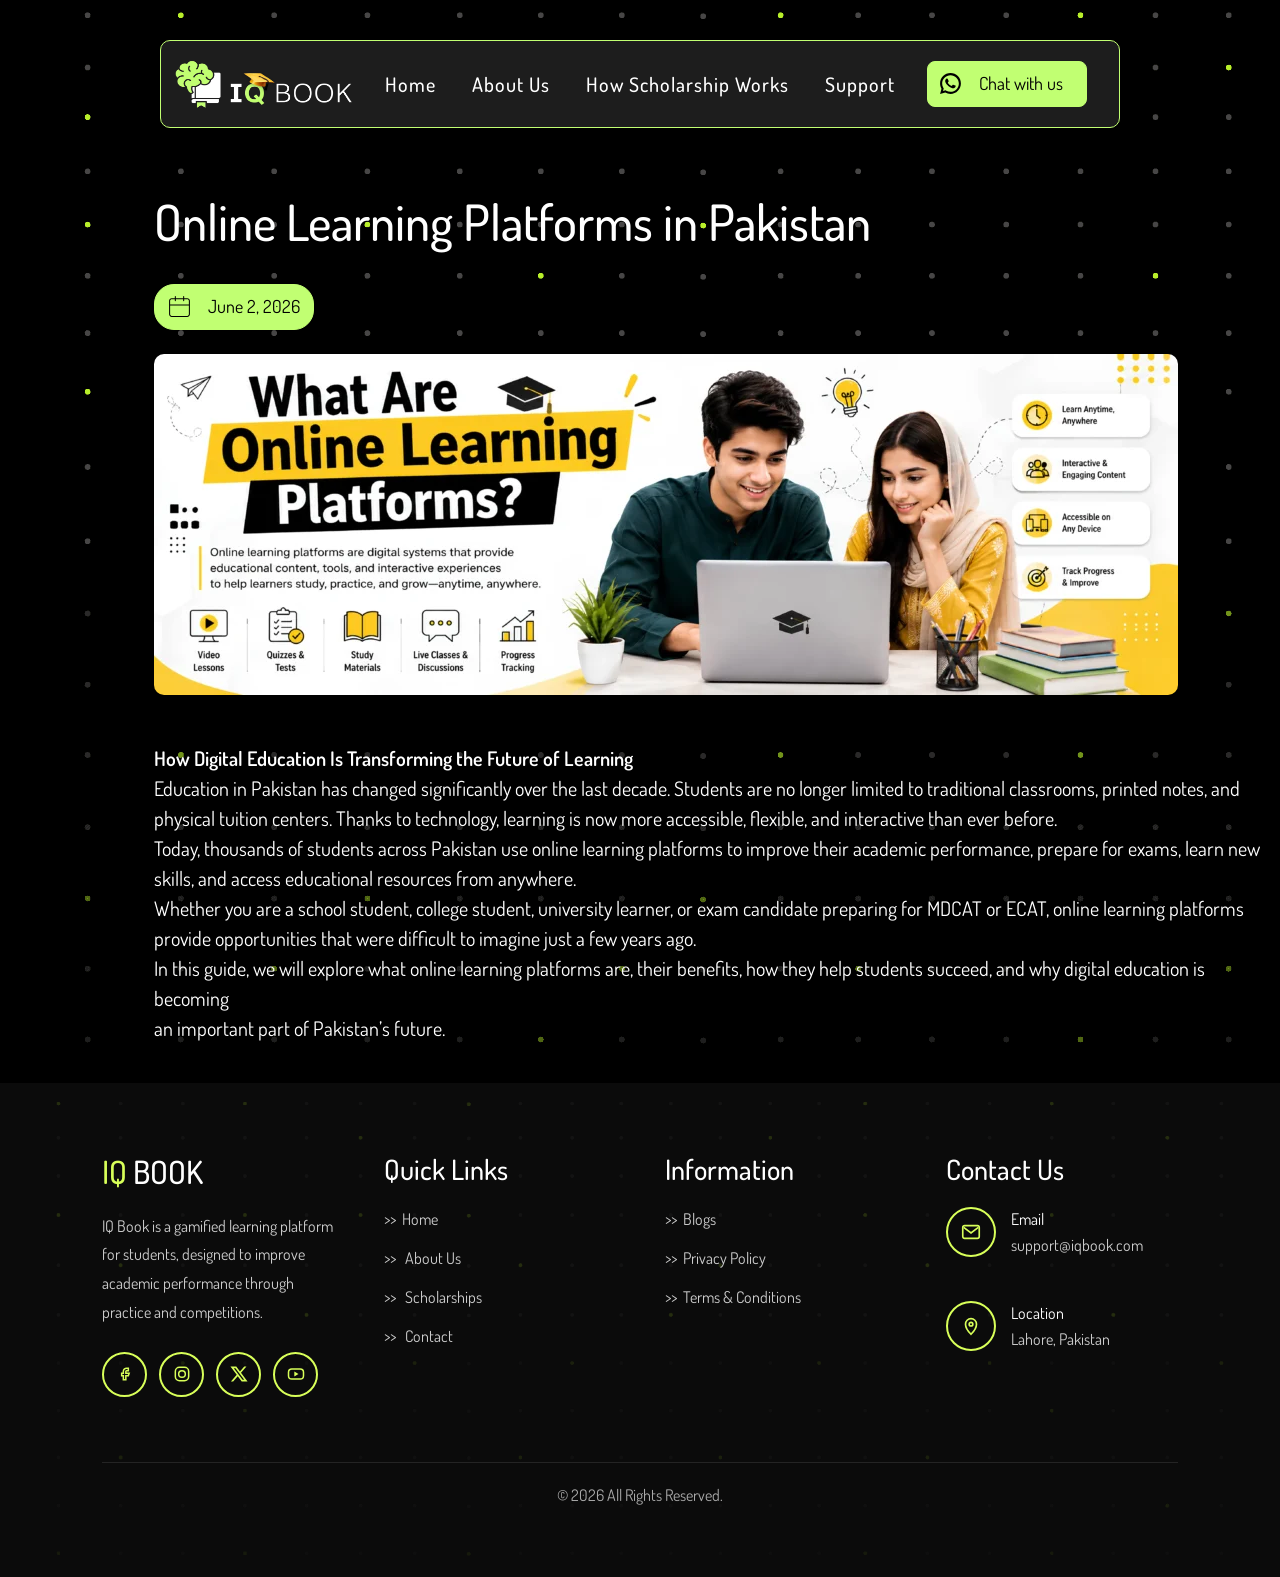
<file: readmore.html>
<!DOCTYPE html>
<html lang="en">
<head>
    <meta charset="UTF-8">
    <meta name="viewport" content="width=device-width, initial-scale=1.0">
    <title>online learning platform</title>
    <link rel="stylesheet" href="style.css">
     <link href="https://cdn.jsdelivr.net/npm/bootstrap@5.3.8/dist/css/bootstrap.min.css" rel="stylesheet"
        integrity="sha384-sRIl4kxILFvY47J16cr9ZwB07vP4J8+LH7qKQnuqkuIAvNWLzeN8tE5YBujZqJLB" crossorigin="anonymous">
    <script src="https://cdn.jsdelivr.net/npm/bootstrap@5.3.8/dist/js/bootstrap.bundle.min.js"
        integrity="sha384-FKyoEForCGlyvwx9Hj09JcYn3nv7wiPVlz7YYwJrWVcXK/BmnVDxM+D2scQbITxI"
        crossorigin="anonymous"></script>
</head>
<body style="background-image: url(images/Header-Bg-4-e1689258975700.png); background-color:black;">
   <div class="navs">
            <nav class="navbar navbar-expand">
                <div class="container-fluid padd">
                    <img src="images/iq-book-logo.webp" alt="" class="img_logo">
                    <button class="navbar-toggler" type="button" data-bs-toggle="collapse" data-bs-target="#navbarNav"
                        aria-controls="navbarNav" aria-expanded="false" aria-label="Toggle navigation">
                        <span class="navbar-toggler-icon"></span>
                    </button>
                    <div class="collapse navbar-collapse" id="navbarNav">
                        <ul class="navbar-nav">
                            <li class="nav-item">
                                <a class="nav-link active" aria-current="page" href="index.html"
                                    style="color: var(--a--text);">Home</a>
                            </li>
                            <li class="nav-item">
                                <a class="nav-link" href="about.html">About Us</a>
                            </li>
                            <li class="nav-item">
                                <a class="nav-link" href="work.html">How Scholarship Works</a>
                            </li>
                            <li class="nav-item">
                                <a class="nav-link ">Support</a>
                            </li>
                        </ul>
                    </div>
                    <a href="https://www.whatsapp.com/channel/0029VbBXSyjDZ4LcOxU7DS3Z"  target="_blank" class="nav_btn"><svg xmlns="http://www.w3.org/2000/svg" viewBox="0 0 24 24"
                            fill="currentColor" height="25" width="25" style="position: relative; bottom: 2px;">
                            <path
                                d="M7.25361 18.4944L7.97834 18.917C9.18909 19.623 10.5651 20 12.001 20C16.4193 20 20.001 16.4183 20.001 12C20.001 7.58172 16.4193 4 12.001 4C7.5827 4 4.00098 7.58172 4.00098 12C4.00098 13.4363 4.37821 14.8128 5.08466 16.0238L5.50704 16.7478L4.85355 19.1494L7.25361 18.4944ZM2.00516 22L3.35712 17.0315C2.49494 15.5536 2.00098 13.8345 2.00098 12C2.00098 6.47715 6.47813 2 12.001 2C17.5238 2 22.001 6.47715 22.001 12C22.001 17.5228 17.5238 22 12.001 22C10.1671 22 8.44851 21.5060 6.97086 20.6047L2.00516 22ZM8.39232 7.30833C8.5262 7.29892 8.66053 7.29748 8.79459 7.30402C8.84875 7.30758 8.90265 7.31384 8.95659 7.32007C9.11585 7.33846 9.29098 7.43545 9.34986 7.56894C9.60818 8.24536 9.93760 8.92565 10.2182 9.60963C10.2801 9.76062 10.2428 9.95633 10.125 10.1457C10.0652 10.2428 9.97128 10.379 9.86248 10.5183C9.74939 10.663 9.50599 10.9291 9.50599 10.9291C9.50599 10.9291 9.40738 11.0473 9.44455 11.1944C9.45903 11.25 9.50521 11.331 9.54708 11.3991C9.57027 11.4368 9.5918 11.4705 9.60577 11.4938C9.86169 11.9211 10.2057 12.3543 10.6259 12.7616C10.7463 12.8783 10.8631 12.9974 10.9887 13.108C11.457 13.5209 11.9868 13.8583 12.559 14.1082L12.5601 14.1105C12.6086 14.1469 12.692 14.1668 12.8157 14.2193C12.8781 14.2457 12.9419 14.2685 13.0074 14.2858C13.0311 14.292 13.0554 14.2955 13.0798 14.2972C13.2415 14.3069 13.335 14.2032 13.3749 14.1555C14.0984 13.279 14.1606 13.2218 14.1696 13.2222V13.2238C14.2607 13.1236 14.4142 13.0888 14.5476 13.097C14.6085 13.1007 14.6691 13.1124 14.7245 13.1377C15.2563 13.3803 16.1258 13.7587 16.1258 13.7587L16.7073 14.0201C16.8047 14.0671 16.8936 14.1778 16.8979 14.2854C16.9005 14.3523 16.9077 14.4603 16.8838 14.6579C16.8525 14.9166 16.7738 15.2281 16.6956 15.3913C16.6006 15.5058 16.5694 15.6074 16.4866 15.6934C16.3743 15.81 16.2909 15.8808 16.1559 15.9814C16.0737 16.0426 16.0311 16.0714 16.0311 16.0714C15.8922 16.159 15.8139 16.2028 15.6084 16.2909C15.391 16.428 15.1066 16.5068 14.8153 16.5218C14.6296 16.5313 14.4444 16.5447 14.2589 16.5347C14.2507 16.5342 13.6907 16.4482 13.6907 16.4482C12.2688 16.0742 10.9538 15.3736 9.85034 14.402C9.62473 14.2034 9.4155 13.9885 9.20194 13.7759C8.31288 12.8908 7.63982 11.9360 7.23169 11.0336C7.03043 10.5884 6.90299 10.1116 6.90098 9.62098C6.89729 9.01405 7.09599 8.4232 7.46569 7.94186C7.53857 7.84697 7.60774 7.74855 7.72709 7.63586C7.85348 7.51651 7.93392 7.45244 8.02057 7.40811C8.13607 7.34902 8.26293 7.31742 8.39232 7.30833Z">
                            </path>
                        </svg> &nbsp;&nbsp;
                        Chat with us
                    </a>
                </div>
            </nav>
        </div>


        <section class="read_sec1">
 <h1 class="read_head">Online Learning Platforms in Pakistan</h1>
 <br>
 <button class="read_btn">
    <svg viewBox="0 0 16 16" fill="none" xmlns="http://www.w3.org/2000/svg" id="Calender--Streamline-Unicons-Thinline" height="25" width="25" style="position: relative; bottom: 2px;">
  <desc>
    Calender Streamline Icon: https://streamlinehq.com
  </desc>
  <path d="M13 2.6666666666666665h-2V1.6666666666666665c0 -0.18407999999999997 -0.14926666666666666 -0.3333333333333333 -0.3333333333333333 -0.3333333333333333s-0.3333333333333333 0.14925333333333332 -0.3333333333333333 0.3333333333333333V2.6666666666666665h-4.666666666666666V1.6666666666666665c0 -0.18407999999999997 -0.14925333333333332 -0.3333333333333333 -0.3333333333333333 -0.3333333333333333 -0.18407999999999997 0 -0.3333333333333333 0.14925333333333332 -0.3333333333333333 0.3333333333333333V2.6666666666666665H2.999673333333333c-0.9200866666666667 0.0009733333333333332 -1.6656866666666668 0.7465799999999999 -1.6666666666666665 1.6666666666666665v8.666666666666666c0.00098 0.9200666666666667 0.7465799999999999 1.6656666666666666 1.6666666666666665 1.6666666666666665H13c0.9201333333333334 -0.0008666666666666666 1.6658 -0.7465333333333333 1.6666666666666665 -1.6666666666666665v-8.666666666666666c-0.0008666666666666666 -0.9201266666666666 -0.7465333333333333 -1.6658133333333334 -1.6666666666666665 -1.6666666666666665ZM14 13c-0.0006 0.5520666666666666 -0.44793333333333335 0.9994000000000001 -1 1H2.999673333333333c-0.55204 -0.0006 -0.9993866666666666 -0.44793333333333335 -1 -1V7.333333333333333H14v5.666666666666666Zm0 -6.333333333333333H1.9996733333333332V4.333333333333333c0.0006133333333333334 -0.55204 0.44795999999999997 -0.9993866666666666 1 -1H5v1c0 -0.00015999999999999999 0 0.00012 0 0 0.00012 0.18396 0.14933333333333332 0.33345333333333327 0.3333333333333333 0.3333333333333333 -0.00015999999999999999 0 0.00012 0 0 0 0.18396 -0.00012 0.33345333333333327 -0.14933333333333332 0.3333333333333333 -0.3333333333333333V3.333333333333333h4.666666666666666v1c0 -0.00015999999999999999 0 0.00012 0 0 0.00013333333333333334 0.18396 0.14933333333333332 0.33345333333333327 0.3333333333333333 0.3333333333333333 -0.00013333333333333334 0 0.00013333333333333334 0 0 0 0.1839333333333333 -0.00012 0.33346666666666663 -0.14933333333333332 0.3333333333333333 -0.3333333333333333V3.333333333333333h2c0.5520666666666666 0.0006133333333333334 0.9994000000000001 0.44795999999999997 1 1V6.666666666666666Z" fill="#000000" stroke-width="0.6667"></path>
</svg> &nbsp;&nbsp;
June 2, 2026
</button>
<br> <br> 
<img src="images/18-1-1024x341.webp" alt="" style="border-radius:10px ;">
<br> <br> <br>
<p class="read_para">
<span style="font-weight:600 ;">
        How Digital Education Is Transforming the Future of Learning 
</span><br>

Education in Pakistan has changed significantly over the last decade. Students are no longer limited to traditional classrooms, printed notes, and <br>physical tuition centers. Thanks to technology, learning is now more accessible, flexible, and interactive than ever before. <br>

Today, thousands of students across Pakistan use online learning platforms to improve their academic performance, prepare for exams, learn new <br>skills, and access educational resources from anywhere. <br>

Whether you are a school student, college student, university learner, or exam candidate preparing for MDCAT or ECAT, online learning platforms <br> provide opportunities that were difficult to imagine just a few years ago. <br>

In this guide, we will explore what online learning platforms are, their benefits, how they help students succeed, and why digital education is becoming <br> an important part of Pakistan’s future.
</p>
        </section>

        <br>
            <!--footer-->
    <footer class="footer">
        <div class="footer_container">

           
            <div class="footer_box">
                <h2 class="logo">IQ <span>BOOK</span></h2>

                <p>
                    IQ Book is a gamified learning platform for students,
                    designed to improve academic performance through practice
                    and competitions.
                </p>

                <div class="social_icons">

                   
                     <a href="https://www.facebook.com/iqbookapp" target="_blank">
                        <svg viewBox="0 0 24 24" fill="none">
                            <path
                                d="M14 8H16V5H14C11.8 5 10 6.8 10 9V11H8V14H10V19H13V14H16L17 11H13V9C13 8.4 13.4 8 14 8Z"
                                stroke="currentColor" stroke-width="1.8" />
                        </svg>
                    </a>

                  
                    <a href="https://www.instagram.com/iqbookapp/" target="_blank">
                        <svg viewBox="0 0 24 24" fill="none">
                            <rect x="4" y="4" width="16" height="16" rx="5" stroke="currentColor" stroke-width="1.8" />
                            <circle cx="12" cy="12" r="4" stroke="currentColor" stroke-width="1.8" />
                            <circle cx="17" cy="7" r="1" />
                        </svg>
                    </a>

                 
                    <a href="https://x.com/iqbookofficial" target="_blank">
                        <svg xmlns="http://www.w3.org/2000/svg" viewBox="0 0 24 24" fill="currentColor">
                            <path
                                d="M10.4883 14.651L15.25 21H22.25L14.3917 10.5223L20.9308 3H18.2808L13.1643 8.88578L8.75 3H1.75L9.26086 13.0145L2.31915 21H4.96917L10.4883 14.651ZM16.25 19L5.75 5H7.75L18.25 19H16.25Z">
                            </path>
                        </svg>
                    </a>

                  
                    <a href="https://www.youtube.com/@iqbookapp" target="_blank">
                        <svg viewBox="0 0 24 24" fill="none">
                            <rect x="3" y="6" width="18" height="12" rx="4" stroke="currentColor" stroke-width="1.8" />
                            <path d="M10 9L15 12L10 15V9Z" fill="currentColor" />
                        </svg>
                    </a>

                </div>
            </div>

         
            <div class="footer_box">
                <h3>Quick Links</h3>

                <a href="index.html"> >> &nbsp;Home</a>
                <a href="about.html"> >> &nbsp; About Us</a>
                <a href="work.html"> >> &nbsp; Scholarships</a>
                <a href="https://www.whatsapp.com/channel/0029VbBXSyjDZ4LcOxU7DS3Z" target="_blank"> >> &nbsp; Contact</a>
            </div>

            <!-- Information -->
            <div class="footer_box">
                <h3>Information</h3>

                <a href="#"> >> &nbsp;Blogs</a>
                <a href="#"> >> &nbsp;Privacy Policy</a>
                <a href="#"> >> &nbsp;Terms & Conditions</a>
            </div>

          
            <div class="footer_box">
                <h3>Contact Us</h3>

                <div class="contact_item">

                  
                    <div class="contact_icon">
                        <svg viewBox="0 0 24 24" fill="none">
                            <rect x="3" y="5" width="18" height="14" rx="2" stroke="currentColor" stroke-width="1.8" />
                            <path d="M4 7L12 13L20 7" stroke="currentColor" stroke-width="1.8" />
                        </svg>
                    </div>

                    <div>
                        <span>Email</span>
                        <p>support@iqbook.com</p>
                    </div>
                </div>

                <div class="contact_item">

                 
                    <div class="contact_icon">
                        <svg viewBox="0 0 24 24" fill="none">
                            <path d="M12 21C12 21 18 15 18 10C18 6.6 15.3 4 12 4C8.7 4 6 6.6 6 10C6 15 12 21 12 21Z"
                                stroke="currentColor" stroke-width="1.8" />
                            <circle cx="12" cy="10" r="2" stroke="currentColor" stroke-width="1.8" />
                        </svg>
                    </div>

                    <div>
                        <span>Location</span>
                        <p>Lahore, Pakistan</p>
                    </div>
                </div>
            </div>

        </div>

        <div class="copyright">
            © 2026 All Rights Reserved.
        </div>
    </footer>

</body>
</html>
</file>
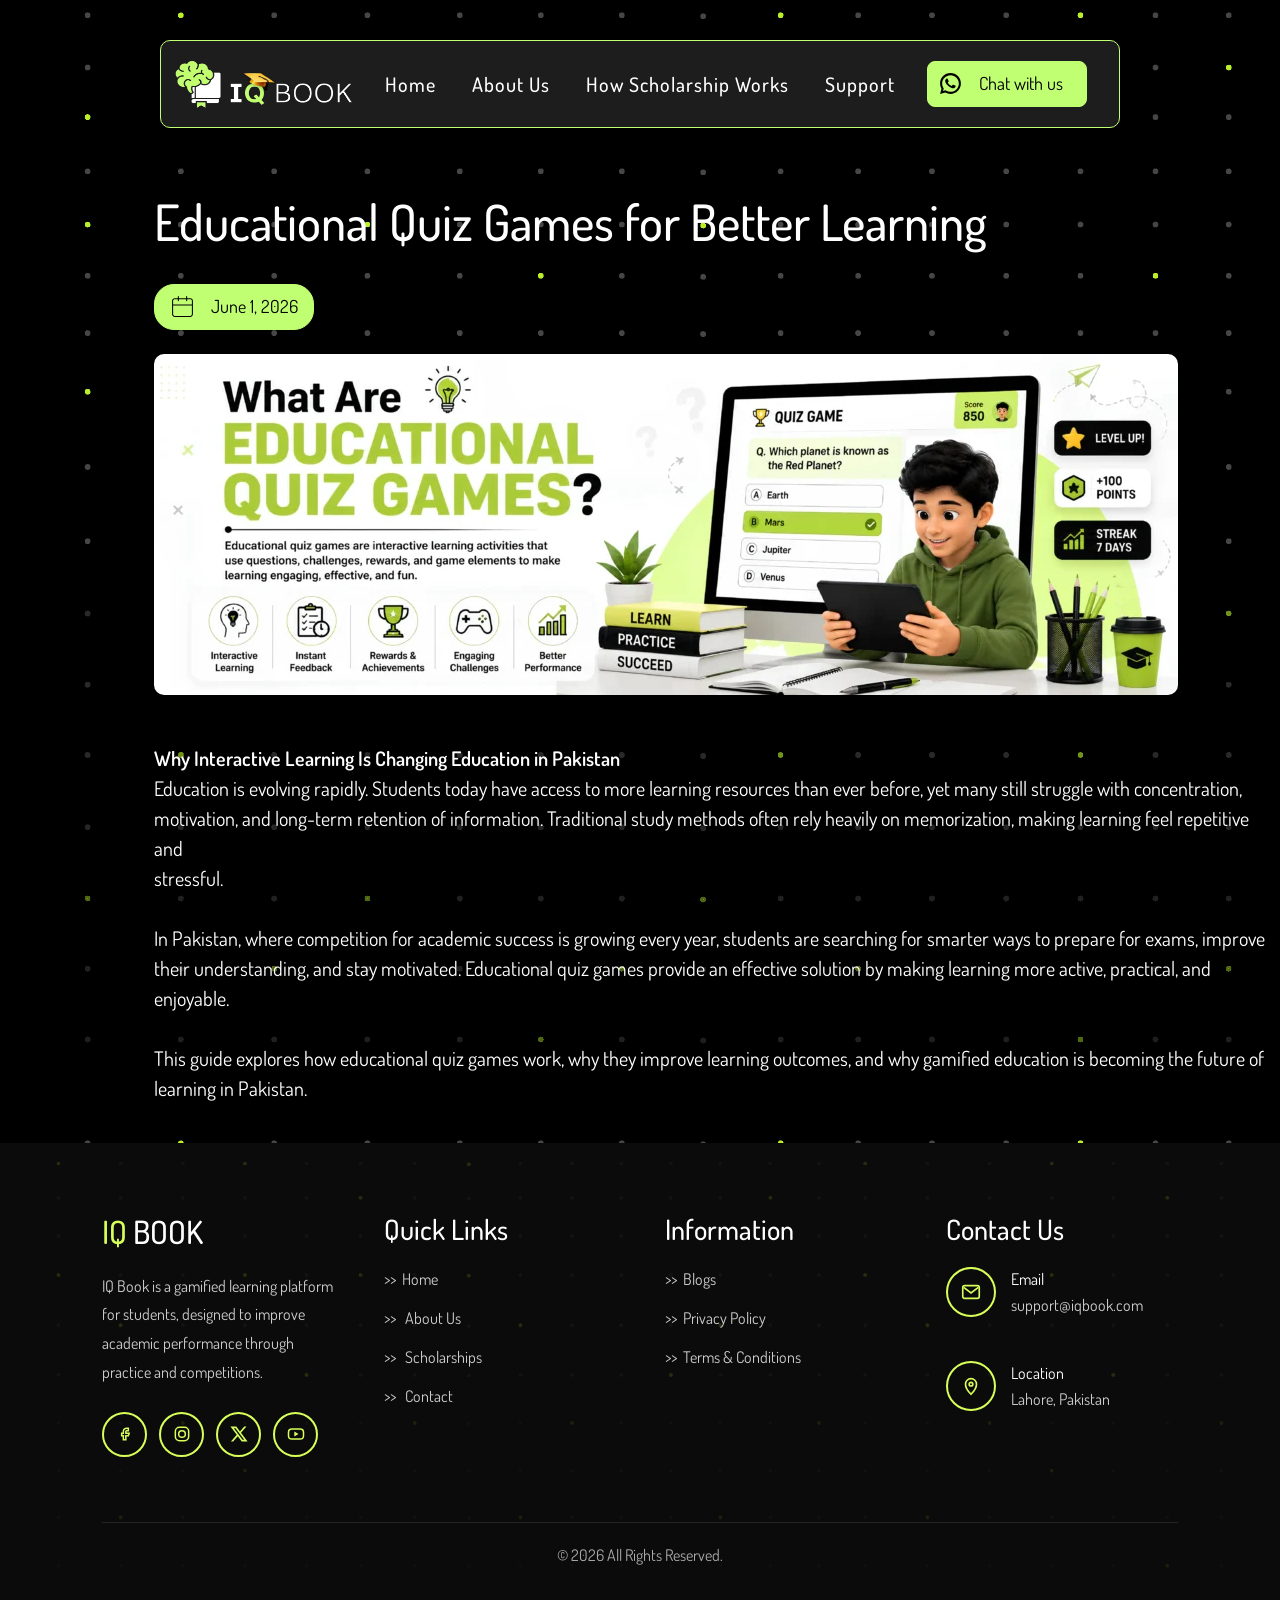
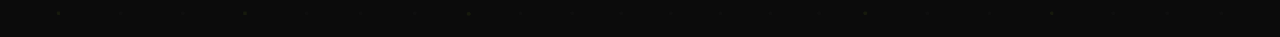
<file: readmore2.html>
<!DOCTYPE html>
<html lang="en">

<head>
    <meta charset="UTF-8">
    <meta name="viewport" content="width=device-width, initial-scale=1.0">
    <title>online learning platform</title>
    <link rel="stylesheet" href="style.css">
    <link href="https://cdn.jsdelivr.net/npm/bootstrap@5.3.8/dist/css/bootstrap.min.css" rel="stylesheet"
        integrity="sha384-sRIl4kxILFvY47J16cr9ZwB07vP4J8+LH7qKQnuqkuIAvNWLzeN8tE5YBujZqJLB" crossorigin="anonymous">
    <script src="https://cdn.jsdelivr.net/npm/bootstrap@5.3.8/dist/js/bootstrap.bundle.min.js"
        integrity="sha384-FKyoEForCGlyvwx9Hj09JcYn3nv7wiPVlz7YYwJrWVcXK/BmnVDxM+D2scQbITxI"
        crossorigin="anonymous"></script>
</head>

<body style="background-image: url(images/Header-Bg-4-e1689258975700.png); background-color:black;">
    <div class="navs">
        <nav class="navbar navbar-expand">
            <div class="container-fluid padd">
                <img src="images/iq-book-logo.webp" alt="" class="img_logo">
                <button class="navbar-toggler" type="button" data-bs-toggle="collapse" data-bs-target="#navbarNav"
                    aria-controls="navbarNav" aria-expanded="false" aria-label="Toggle navigation">
                    <span class="navbar-toggler-icon"></span>
                </button>
                <div class="collapse navbar-collapse" id="navbarNav">
                    <ul class="navbar-nav">
                        <li class="nav-item">
                            <a class="nav-link active" aria-current="page" href="index.html"
                                style="color: var(--a--text);">Home</a>
                        </li>
                        <li class="nav-item">
                            <a class="nav-link" href="about.html">About Us</a>
                        </li>
                        <li class="nav-item">
                            <a class="nav-link" href="work.html">How Scholarship Works</a>
                        </li>
                        <li class="nav-item">
                            <a class="nav-link ">Support</a>
                        </li>
                    </ul>
                </div>
                <a href="https://www.whatsapp.com/channel/0029VbBXSyjDZ4LcOxU7DS3Z" target="_blank" class="nav_btn"><svg
                        xmlns="http://www.w3.org/2000/svg" viewBox="0 0 24 24" fill="currentColor" height="25"
                        width="25" style="position: relative; bottom: 2px;">
                        <path
                            d="M7.25361 18.4944L7.97834 18.917C9.18909 19.623 10.5651 20 12.001 20C16.4193 20 20.001 16.4183 20.001 12C20.001 7.58172 16.4193 4 12.001 4C7.5827 4 4.00098 7.58172 4.00098 12C4.00098 13.4363 4.37821 14.8128 5.08466 16.0238L5.50704 16.7478L4.85355 19.1494L7.25361 18.4944ZM2.00516 22L3.35712 17.0315C2.49494 15.5536 2.00098 13.8345 2.00098 12C2.00098 6.47715 6.47813 2 12.001 2C17.5238 2 22.001 6.47715 22.001 12C22.001 17.5228 17.5238 22 12.001 22C10.1671 22 8.44851 21.5060 6.97086 20.6047L2.00516 22ZM8.39232 7.30833C8.5262 7.29892 8.66053 7.29748 8.79459 7.30402C8.84875 7.30758 8.90265 7.31384 8.95659 7.32007C9.11585 7.33846 9.29098 7.43545 9.34986 7.56894C9.60818 8.24536 9.93760 8.92565 10.2182 9.60963C10.2801 9.76062 10.2428 9.95633 10.125 10.1457C10.0652 10.2428 9.97128 10.379 9.86248 10.5183C9.74939 10.663 9.50599 10.9291 9.50599 10.9291C9.50599 10.9291 9.40738 11.0473 9.44455 11.1944C9.45903 11.25 9.50521 11.331 9.54708 11.3991C9.57027 11.4368 9.5918 11.4705 9.60577 11.4938C9.86169 11.9211 10.2057 12.3543 10.6259 12.7616C10.7463 12.8783 10.8631 12.9974 10.9887 13.108C11.457 13.5209 11.9868 13.8583 12.559 14.1082L12.5601 14.1105C12.6086 14.1469 12.692 14.1668 12.8157 14.2193C12.8781 14.2457 12.9419 14.2685 13.0074 14.2858C13.0311 14.292 13.0554 14.2955 13.0798 14.2972C13.2415 14.3069 13.335 14.2032 13.3749 14.1555C14.0984 13.279 14.1606 13.2218 14.1696 13.2222V13.2238C14.2607 13.1236 14.4142 13.0888 14.5476 13.097C14.6085 13.1007 14.6691 13.1124 14.7245 13.1377C15.2563 13.3803 16.1258 13.7587 16.1258 13.7587L16.7073 14.0201C16.8047 14.0671 16.8936 14.1778 16.8979 14.2854C16.9005 14.3523 16.9077 14.4603 16.8838 14.6579C16.8525 14.9166 16.7738 15.2281 16.6956 15.3913C16.6006 15.5058 16.5694 15.6074 16.4866 15.6934C16.3743 15.81 16.2909 15.8808 16.1559 15.9814C16.0737 16.0426 16.0311 16.0714 16.0311 16.0714C15.8922 16.159 15.8139 16.2028 15.6084 16.2909C15.391 16.428 15.1066 16.5068 14.8153 16.5218C14.6296 16.5313 14.4444 16.5447 14.2589 16.5347C14.2507 16.5342 13.6907 16.4482 13.6907 16.4482C12.2688 16.0742 10.9538 15.3736 9.85034 14.402C9.62473 14.2034 9.4155 13.9885 9.20194 13.7759C8.31288 12.8908 7.63982 11.9360 7.23169 11.0336C7.03043 10.5884 6.90299 10.1116 6.90098 9.62098C6.89729 9.01405 7.09599 8.4232 7.46569 7.94186C7.53857 7.84697 7.60774 7.74855 7.72709 7.63586C7.85348 7.51651 7.93392 7.45244 8.02057 7.40811C8.13607 7.34902 8.26293 7.31742 8.39232 7.30833Z">
                        </path>
                    </svg> &nbsp;&nbsp;
                    Chat with us
                </a>
            </div>
        </nav>
    </div>


    <section class="read_sec1">
        <h1 class="read_head">Educational Quiz Games for Better Learning</h1>
        <br>
        <button class="read_btn">
            <svg viewBox="0 0 16 16" fill="none" xmlns="http://www.w3.org/2000/svg"
                id="Calender--Streamline-Unicons-Thinline" height="25" width="25"
                style="position: relative; bottom: 2px;">
                <desc>
                    Calender Streamline Icon: https://streamlinehq.com
                </desc>
                <path
                    d="M13 2.6666666666666665h-2V1.6666666666666665c0 -0.18407999999999997 -0.14926666666666666 -0.3333333333333333 -0.3333333333333333 -0.3333333333333333s-0.3333333333333333 0.14925333333333332 -0.3333333333333333 0.3333333333333333V2.6666666666666665h-4.666666666666666V1.6666666666666665c0 -0.18407999999999997 -0.14925333333333332 -0.3333333333333333 -0.3333333333333333 -0.3333333333333333 -0.18407999999999997 0 -0.3333333333333333 0.14925333333333332 -0.3333333333333333 0.3333333333333333V2.6666666666666665H2.999673333333333c-0.9200866666666667 0.0009733333333333332 -1.6656866666666668 0.7465799999999999 -1.6666666666666665 1.6666666666666665v8.666666666666666c0.00098 0.9200666666666667 0.7465799999999999 1.6656666666666666 1.6666666666666665 1.6666666666666665H13c0.9201333333333334 -0.0008666666666666666 1.6658 -0.7465333333333333 1.6666666666666665 -1.6666666666666665v-8.666666666666666c-0.0008666666666666666 -0.9201266666666666 -0.7465333333333333 -1.6658133333333334 -1.6666666666666665 -1.6666666666666665ZM14 13c-0.0006 0.5520666666666666 -0.44793333333333335 0.9994000000000001 -1 1H2.999673333333333c-0.55204 -0.0006 -0.9993866666666666 -0.44793333333333335 -1 -1V7.333333333333333H14v5.666666666666666Zm0 -6.333333333333333H1.9996733333333332V4.333333333333333c0.0006133333333333334 -0.55204 0.44795999999999997 -0.9993866666666666 1 -1H5v1c0 -0.00015999999999999999 0 0.00012 0 0 0.00012 0.18396 0.14933333333333332 0.33345333333333327 0.3333333333333333 0.3333333333333333 -0.00015999999999999999 0 0.00012 0 0 0 0.18396 -0.00012 0.33345333333333327 -0.14933333333333332 0.3333333333333333 -0.3333333333333333V3.333333333333333h4.666666666666666v1c0 -0.00015999999999999999 0 0.00012 0 0 0.00013333333333333334 0.18396 0.14933333333333332 0.33345333333333327 0.3333333333333333 0.3333333333333333 -0.00013333333333333334 0 0.00013333333333333334 0 0 0 0.1839333333333333 -0.00012 0.33346666666666663 -0.14933333333333332 0.3333333333333333 -0.3333333333333333V3.333333333333333h2c0.5520666666666666 0.0006133333333333334 0.9994000000000001 0.44795999999999997 1 1V6.666666666666666Z"
                    fill="#000000" stroke-width="0.6667"></path>
            </svg> &nbsp;&nbsp;
            June 1, 2026
        </button>
        <br> <br>
        <img src="images/1-2-3-1024x341.webp" alt="" style="border-radius:10px ;">
        <br> <br> <br>
        <p class="read_para">
            <span style="font-weight:600 ;">
                Why Interactive Learning Is Changing Education in Pakistan
            </span><br>
            Education is evolving rapidly. Students today have access to more learning resources than ever before, yet
            many still struggle with concentration, <br>
            motivation, and long-term retention of information. Traditional study methods often rely heavily on
            memorization, making learning feel repetitive and <br>stressful. <br>
            <br>
            In Pakistan, where competition for academic success is growing every year, students are searching for
            smarter ways to prepare for exams, improve <br> their understanding, and stay motivated. Educational quiz games
            provide an effective solution by making learning more active, practical, and <br>enjoyable. <br>
            <br>
            This guide explores how educational quiz games work, why they improve learning outcomes, and why gamified education is becoming the future of <br> learning in Pakistan.
        </p>
    </section>

    <br>
    <!--footer-->
    <footer class="footer">
        <div class="footer_container">


            <div class="footer_box">
                <h2 class="logo">IQ <span>BOOK</span></h2>

                <p>
                    IQ Book is a gamified learning platform for students,
                    designed to improve academic performance through practice
                    and competitions.
                </p>

                <div class="social_icons">


                    <a href="https://www.facebook.com/iqbookapp" target="_blank">
                        <svg viewBox="0 0 24 24" fill="none">
                            <path
                                d="M14 8H16V5H14C11.8 5 10 6.8 10 9V11H8V14H10V19H13V14H16L17 11H13V9C13 8.4 13.4 8 14 8Z"
                                stroke="currentColor" stroke-width="1.8" />
                        </svg>
                    </a>


                    <a href="https://www.instagram.com/iqbookapp/" target="_blank">
                        <svg viewBox="0 0 24 24" fill="none">
                            <rect x="4" y="4" width="16" height="16" rx="5" stroke="currentColor" stroke-width="1.8" />
                            <circle cx="12" cy="12" r="4" stroke="currentColor" stroke-width="1.8" />
                            <circle cx="17" cy="7" r="1" />
                        </svg>
                    </a>


                    <a href="https://x.com/iqbookofficial" target="_blank">
                        <svg xmlns="http://www.w3.org/2000/svg" viewBox="0 0 24 24" fill="currentColor">
                            <path
                                d="M10.4883 14.651L15.25 21H22.25L14.3917 10.5223L20.9308 3H18.2808L13.1643 8.88578L8.75 3H1.75L9.26086 13.0145L2.31915 21H4.96917L10.4883 14.651ZM16.25 19L5.75 5H7.75L18.25 19H16.25Z">
                            </path>
                        </svg>
                    </a>


                    <a href="https://www.youtube.com/@iqbookapp" target="_blank">
                        <svg viewBox="0 0 24 24" fill="none">
                            <rect x="3" y="6" width="18" height="12" rx="4" stroke="currentColor" stroke-width="1.8" />
                            <path d="M10 9L15 12L10 15V9Z" fill="currentColor" />
                        </svg>
                    </a>

                </div>
            </div>


            <div class="footer_box">
                <h3>Quick Links</h3>

                <a href="index.html"> >> &nbsp;Home</a>
                <a href="about.html"> >> &nbsp; About Us</a>
                <a href="work.html"> >> &nbsp; Scholarships</a>
                <a href="https://www.whatsapp.com/channel/0029VbBXSyjDZ4LcOxU7DS3Z" target="_blank"> >> &nbsp;
                    Contact</a>
            </div>

            <!-- Information -->
            <div class="footer_box">
                <h3>Information</h3>

                <a href="#"> >> &nbsp;Blogs</a>
                <a href="#"> >> &nbsp;Privacy Policy</a>
                <a href="#"> >> &nbsp;Terms & Conditions</a>
            </div>


            <div class="footer_box">
                <h3>Contact Us</h3>

                <div class="contact_item">


                    <div class="contact_icon">
                        <svg viewBox="0 0 24 24" fill="none">
                            <rect x="3" y="5" width="18" height="14" rx="2" stroke="currentColor" stroke-width="1.8" />
                            <path d="M4 7L12 13L20 7" stroke="currentColor" stroke-width="1.8" />
                        </svg>
                    </div>

                    <div>
                        <span>Email</span>
                        <p>support@iqbook.com</p>
                    </div>
                </div>

                <div class="contact_item">


                    <div class="contact_icon">
                        <svg viewBox="0 0 24 24" fill="none">
                            <path d="M12 21C12 21 18 15 18 10C18 6.6 15.3 4 12 4C8.7 4 6 6.6 6 10C6 15 12 21 12 21Z"
                                stroke="currentColor" stroke-width="1.8" />
                            <circle cx="12" cy="10" r="2" stroke="currentColor" stroke-width="1.8" />
                        </svg>
                    </div>

                    <div>
                        <span>Location</span>
                        <p>Lahore, Pakistan</p>
                    </div>
                </div>
            </div>

        </div>

        <div class="copyright">
            © 2026 All Rights Reserved.
        </div>
    </footer>

</body>

</html>
</file>
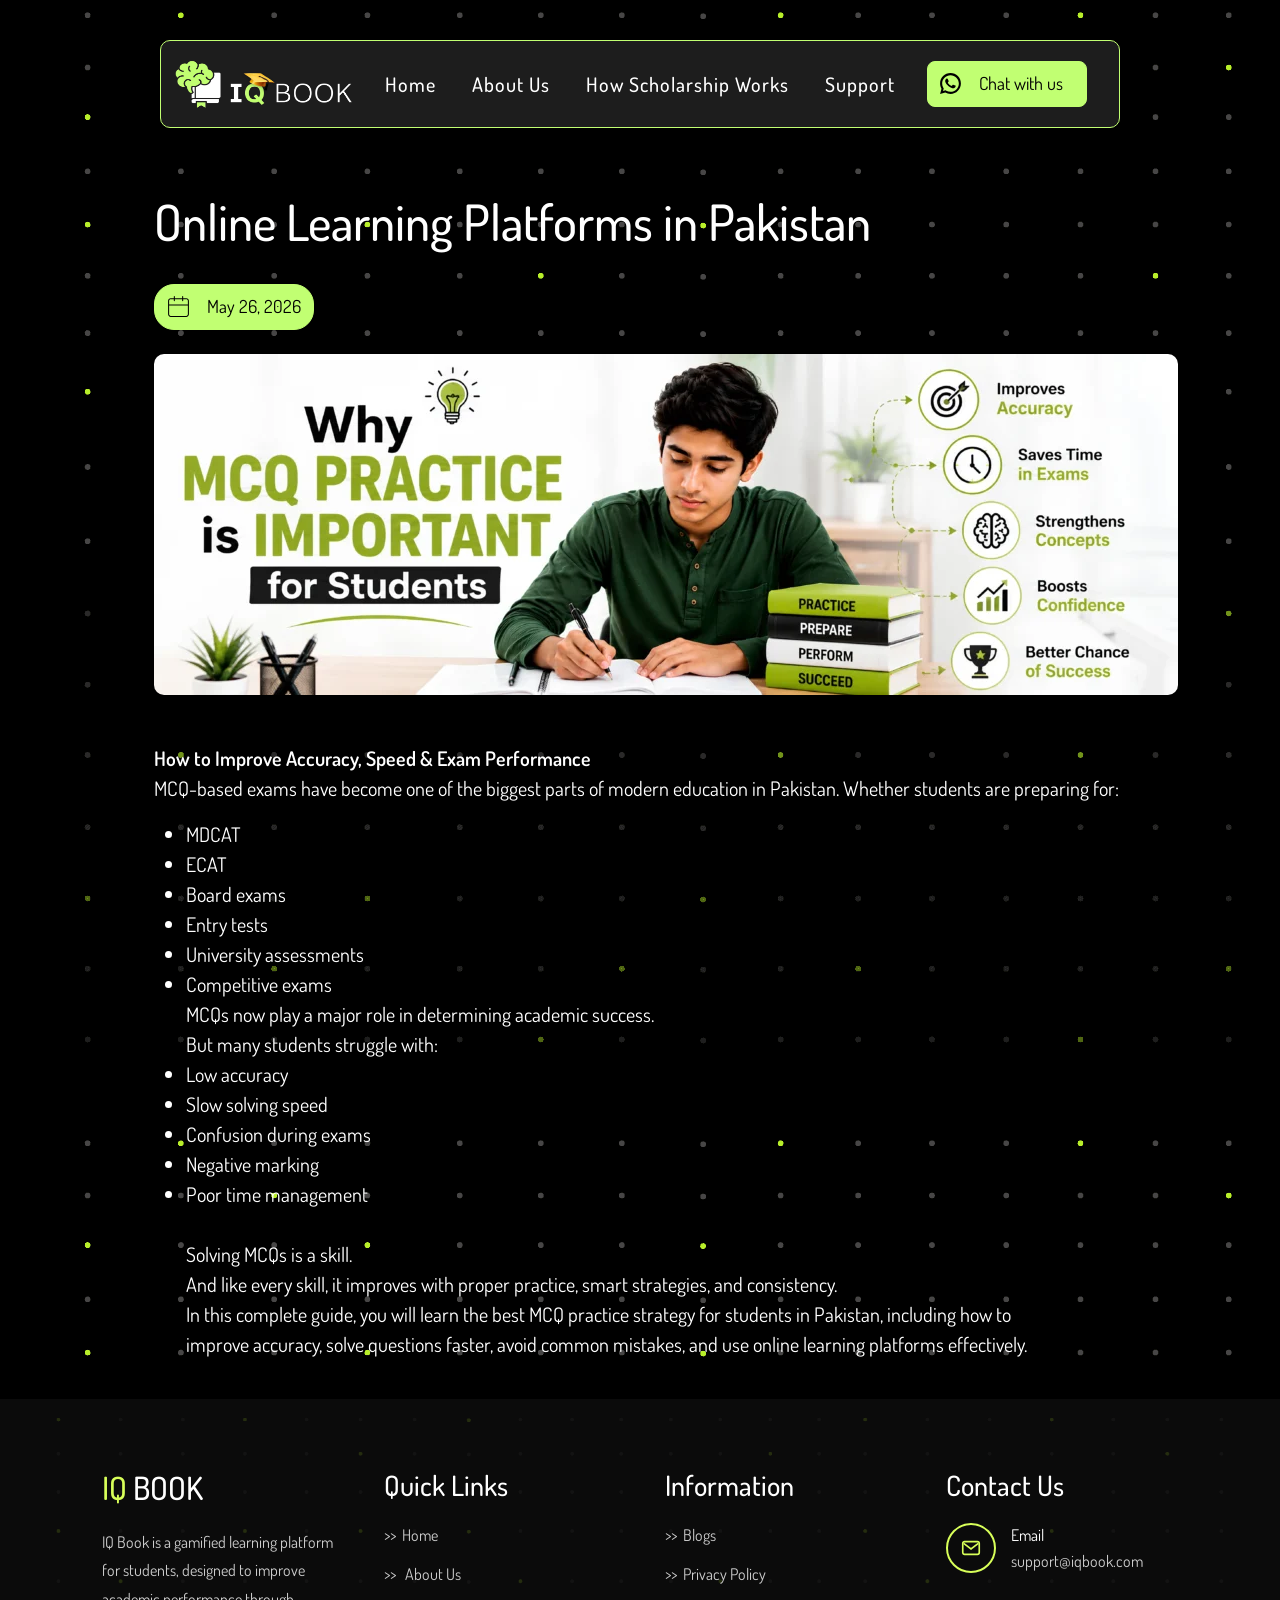
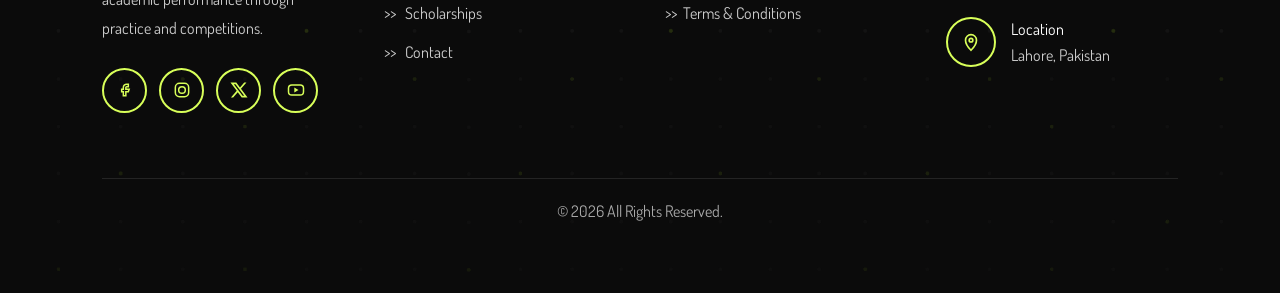
<file: readmore3.html>
<!DOCTYPE html>
<html lang="en">

<head>
    <meta charset="UTF-8">
    <meta name="viewport" content="width=device-width, initial-scale=1.0">
    <title>online learning platform</title>
    <link rel="stylesheet" href="style.css">
    <link href="https://cdn.jsdelivr.net/npm/bootstrap@5.3.8/dist/css/bootstrap.min.css" rel="stylesheet"
        integrity="sha384-sRIl4kxILFvY47J16cr9ZwB07vP4J8+LH7qKQnuqkuIAvNWLzeN8tE5YBujZqJLB" crossorigin="anonymous">
    <script src="https://cdn.jsdelivr.net/npm/bootstrap@5.3.8/dist/js/bootstrap.bundle.min.js"
        integrity="sha384-FKyoEForCGlyvwx9Hj09JcYn3nv7wiPVlz7YYwJrWVcXK/BmnVDxM+D2scQbITxI"
        crossorigin="anonymous"></script>
</head>

<body style="background-image: url(images/Header-Bg-4-e1689258975700.png); background-color:black;">
    <div class="navs">
        <nav class="navbar navbar-expand">
            <div class="container-fluid padd">
                <img src="images/iq-book-logo.webp" alt="" class="img_logo">
                <button class="navbar-toggler" type="button" data-bs-toggle="collapse" data-bs-target="#navbarNav"
                    aria-controls="navbarNav" aria-expanded="false" aria-label="Toggle navigation">
                    <span class="navbar-toggler-icon"></span>
                </button>
                <div class="collapse navbar-collapse" id="navbarNav">
                    <ul class="navbar-nav">
                        <li class="nav-item">
                            <a class="nav-link active" aria-current="page" href="index.html"
                                style="color: var(--a--text);">Home</a>
                        </li>
                        <li class="nav-item">
                            <a class="nav-link" href="about.html">About Us</a>
                        </li>
                        <li class="nav-item">
                            <a class="nav-link" href="work.html">How Scholarship Works</a>
                        </li>
                        <li class="nav-item">
                            <a class="nav-link ">Support</a>
                        </li>
                    </ul>
                </div>
                <a href="https://www.whatsapp.com/channel/0029VbBXSyjDZ4LcOxU7DS3Z" target="_blank" class="nav_btn"><svg
                        xmlns="http://www.w3.org/2000/svg" viewBox="0 0 24 24" fill="currentColor" height="25"
                        width="25" style="position: relative; bottom: 2px;">
                        <path
                            d="M7.25361 18.4944L7.97834 18.917C9.18909 19.623 10.5651 20 12.001 20C16.4193 20 20.001 16.4183 20.001 12C20.001 7.58172 16.4193 4 12.001 4C7.5827 4 4.00098 7.58172 4.00098 12C4.00098 13.4363 4.37821 14.8128 5.08466 16.0238L5.50704 16.7478L4.85355 19.1494L7.25361 18.4944ZM2.00516 22L3.35712 17.0315C2.49494 15.5536 2.00098 13.8345 2.00098 12C2.00098 6.47715 6.47813 2 12.001 2C17.5238 2 22.001 6.47715 22.001 12C22.001 17.5228 17.5238 22 12.001 22C10.1671 22 8.44851 21.5060 6.97086 20.6047L2.00516 22ZM8.39232 7.30833C8.5262 7.29892 8.66053 7.29748 8.79459 7.30402C8.84875 7.30758 8.90265 7.31384 8.95659 7.32007C9.11585 7.33846 9.29098 7.43545 9.34986 7.56894C9.60818 8.24536 9.93760 8.92565 10.2182 9.60963C10.2801 9.76062 10.2428 9.95633 10.125 10.1457C10.0652 10.2428 9.97128 10.379 9.86248 10.5183C9.74939 10.663 9.50599 10.9291 9.50599 10.9291C9.50599 10.9291 9.40738 11.0473 9.44455 11.1944C9.45903 11.25 9.50521 11.331 9.54708 11.3991C9.57027 11.4368 9.5918 11.4705 9.60577 11.4938C9.86169 11.9211 10.2057 12.3543 10.6259 12.7616C10.7463 12.8783 10.8631 12.9974 10.9887 13.108C11.457 13.5209 11.9868 13.8583 12.559 14.1082L12.5601 14.1105C12.6086 14.1469 12.692 14.1668 12.8157 14.2193C12.8781 14.2457 12.9419 14.2685 13.0074 14.2858C13.0311 14.292 13.0554 14.2955 13.0798 14.2972C13.2415 14.3069 13.335 14.2032 13.3749 14.1555C14.0984 13.279 14.1606 13.2218 14.1696 13.2222V13.2238C14.2607 13.1236 14.4142 13.0888 14.5476 13.097C14.6085 13.1007 14.6691 13.1124 14.7245 13.1377C15.2563 13.3803 16.1258 13.7587 16.1258 13.7587L16.7073 14.0201C16.8047 14.0671 16.8936 14.1778 16.8979 14.2854C16.9005 14.3523 16.9077 14.4603 16.8838 14.6579C16.8525 14.9166 16.7738 15.2281 16.6956 15.3913C16.6006 15.5058 16.5694 15.6074 16.4866 15.6934C16.3743 15.81 16.2909 15.8808 16.1559 15.9814C16.0737 16.0426 16.0311 16.0714 16.0311 16.0714C15.8922 16.159 15.8139 16.2028 15.6084 16.2909C15.391 16.428 15.1066 16.5068 14.8153 16.5218C14.6296 16.5313 14.4444 16.5447 14.2589 16.5347C14.2507 16.5342 13.6907 16.4482 13.6907 16.4482C12.2688 16.0742 10.9538 15.3736 9.85034 14.402C9.62473 14.2034 9.4155 13.9885 9.20194 13.7759C8.31288 12.8908 7.63982 11.9360 7.23169 11.0336C7.03043 10.5884 6.90299 10.1116 6.90098 9.62098C6.89729 9.01405 7.09599 8.4232 7.46569 7.94186C7.53857 7.84697 7.60774 7.74855 7.72709 7.63586C7.85348 7.51651 7.93392 7.45244 8.02057 7.40811C8.13607 7.34902 8.26293 7.31742 8.39232 7.30833Z">
                        </path>
                    </svg> &nbsp;&nbsp;
                    Chat with us
                </a>
            </div>
        </nav>
    </div>


    <section class="read_sec1">
        <h1 class="read_head">Online Learning Platforms in Pakistan</h1>
        <br>
        <button class="read_btn">
            <svg viewBox="0 0 16 16" fill="none" xmlns="http://www.w3.org/2000/svg"
                id="Calender--Streamline-Unicons-Thinline" height="25" width="25"
                style="position: relative; bottom: 2px;">
                <desc>
                    Calender Streamline Icon: https://streamlinehq.com
                </desc>
                <path
                    d="M13 2.6666666666666665h-2V1.6666666666666665c0 -0.18407999999999997 -0.14926666666666666 -0.3333333333333333 -0.3333333333333333 -0.3333333333333333s-0.3333333333333333 0.14925333333333332 -0.3333333333333333 0.3333333333333333V2.6666666666666665h-4.666666666666666V1.6666666666666665c0 -0.18407999999999997 -0.14925333333333332 -0.3333333333333333 -0.3333333333333333 -0.3333333333333333 -0.18407999999999997 0 -0.3333333333333333 0.14925333333333332 -0.3333333333333333 0.3333333333333333V2.6666666666666665H2.999673333333333c-0.9200866666666667 0.0009733333333333332 -1.6656866666666668 0.7465799999999999 -1.6666666666666665 1.6666666666666665v8.666666666666666c0.00098 0.9200666666666667 0.7465799999999999 1.6656666666666666 1.6666666666666665 1.6666666666666665H13c0.9201333333333334 -0.0008666666666666666 1.6658 -0.7465333333333333 1.6666666666666665 -1.6666666666666665v-8.666666666666666c-0.0008666666666666666 -0.9201266666666666 -0.7465333333333333 -1.6658133333333334 -1.6666666666666665 -1.6666666666666665ZM14 13c-0.0006 0.5520666666666666 -0.44793333333333335 0.9994000000000001 -1 1H2.999673333333333c-0.55204 -0.0006 -0.9993866666666666 -0.44793333333333335 -1 -1V7.333333333333333H14v5.666666666666666Zm0 -6.333333333333333H1.9996733333333332V4.333333333333333c0.0006133333333333334 -0.55204 0.44795999999999997 -0.9993866666666666 1 -1H5v1c0 -0.00015999999999999999 0 0.00012 0 0 0.00012 0.18396 0.14933333333333332 0.33345333333333327 0.3333333333333333 0.3333333333333333 -0.00015999999999999999 0 0.00012 0 0 0 0.18396 -0.00012 0.33345333333333327 -0.14933333333333332 0.3333333333333333 -0.3333333333333333V3.333333333333333h4.666666666666666v1c0 -0.00015999999999999999 0 0.00012 0 0 0.00013333333333333334 0.18396 0.14933333333333332 0.33345333333333327 0.3333333333333333 0.3333333333333333 -0.00013333333333333334 0 0.00013333333333333334 0 0 0 0.1839333333333333 -0.00012 0.33346666666666663 -0.14933333333333332 0.3333333333333333 -0.3333333333333333V3.333333333333333h2c0.5520666666666666 0.0006133333333333334 0.9994000000000001 0.44795999999999997 1 1V6.666666666666666Z"
                    fill="#000000" stroke-width="0.6667"></path>
            </svg> &nbsp;&nbsp;
            May 26, 2026
        </button>
        <br> <br>
        <img src="images/14-1-1024x341.webp" alt="" style="border-radius:10px ;">
        <br> <br> <br>
        <p class="read_para">
            <span style="font-weight:600 ;">
                How to Improve Accuracy, Speed & Exam Performance
            </span><br>

            MCQ-based exams have become one of the biggest parts of modern education in Pakistan. Whether students are
            preparing for:<br>
        <ul style="font-size:20px;">
            <li>MDCAT</li>
            <li>ECAT</li>
            <li>Board exams</li>
            <li>Entry tests</li>
            <li>University assessments</li>
            <li>Competitive exams</li>
            MCQs now play a major role in determining academic success.
            <br>
            But many students struggle with:
            <br>
            <li>Low accuracy</li>
            <li>Slow solving speed</li>
            <li>Confusion during exams</li>
            <li>Negative marking
            </li>
            <li>Poor time management
            </li>
            <br>
                Solving MCQs is a skill. <br>

        And like every skill, it improves with proper practice, smart strategies, and consistency. <br>

        In this complete guide, you will learn the best MCQ practice strategy for students in Pakistan, including how to <br>
        improve accuracy, solve questions faster, avoid common mistakes, and use online learning platforms effectively.
        </ul>
        
        </p>
    </section>

    <br>
    <!--footer-->
    <footer class="footer">
        <div class="footer_container">


            <div class="footer_box">
                <h2 class="logo">IQ <span>BOOK</span></h2>

                <p>
                    IQ Book is a gamified learning platform for students,
                    designed to improve academic performance through practice
                    and competitions.
                </p>

                <div class="social_icons">


                    <a href="https://www.facebook.com/iqbookapp" target="_blank">
                        <svg viewBox="0 0 24 24" fill="none">
                            <path
                                d="M14 8H16V5H14C11.8 5 10 6.8 10 9V11H8V14H10V19H13V14H16L17 11H13V9C13 8.4 13.4 8 14 8Z"
                                stroke="currentColor" stroke-width="1.8" />
                        </svg>
                    </a>


                    <a href="https://www.instagram.com/iqbookapp/" target="_blank">
                        <svg viewBox="0 0 24 24" fill="none">
                            <rect x="4" y="4" width="16" height="16" rx="5" stroke="currentColor" stroke-width="1.8" />
                            <circle cx="12" cy="12" r="4" stroke="currentColor" stroke-width="1.8" />
                            <circle cx="17" cy="7" r="1" />
                        </svg>
                    </a>


                    <a href="https://x.com/iqbookofficial" target="_blank">
                        <svg xmlns="http://www.w3.org/2000/svg" viewBox="0 0 24 24" fill="currentColor">
                            <path
                                d="M10.4883 14.651L15.25 21H22.25L14.3917 10.5223L20.9308 3H18.2808L13.1643 8.88578L8.75 3H1.75L9.26086 13.0145L2.31915 21H4.96917L10.4883 14.651ZM16.25 19L5.75 5H7.75L18.25 19H16.25Z">
                            </path>
                        </svg>
                    </a>


                    <a href="https://www.youtube.com/@iqbookapp" target="_blank">
                        <svg viewBox="0 0 24 24" fill="none">
                            <rect x="3" y="6" width="18" height="12" rx="4" stroke="currentColor" stroke-width="1.8" />
                            <path d="M10 9L15 12L10 15V9Z" fill="currentColor" />
                        </svg>
                    </a>

                </div>
            </div>


            <div class="footer_box">
                <h3>Quick Links</h3>

                <a href="index.html"> >> &nbsp;Home</a>
                <a href="about.html"> >> &nbsp; About Us</a>
                <a href="work.html"> >> &nbsp; Scholarships</a>
                <a href="https://www.whatsapp.com/channel/0029VbBXSyjDZ4LcOxU7DS3Z" target="_blank"> >> &nbsp;
                    Contact</a>
            </div>

            <!-- Information -->
            <div class="footer_box">
                <h3>Information</h3>

                <a href="#"> >> &nbsp;Blogs</a>
                <a href="#"> >> &nbsp;Privacy Policy</a>
                <a href="#"> >> &nbsp;Terms & Conditions</a>
            </div>


            <div class="footer_box">
                <h3>Contact Us</h3>

                <div class="contact_item">


                    <div class="contact_icon">
                        <svg viewBox="0 0 24 24" fill="none">
                            <rect x="3" y="5" width="18" height="14" rx="2" stroke="currentColor" stroke-width="1.8" />
                            <path d="M4 7L12 13L20 7" stroke="currentColor" stroke-width="1.8" />
                        </svg>
                    </div>

                    <div>
                        <span>Email</span>
                        <p>support@iqbook.com</p>
                    </div>
                </div>

                <div class="contact_item">


                    <div class="contact_icon">
                        <svg viewBox="0 0 24 24" fill="none">
                            <path d="M12 21C12 21 18 15 18 10C18 6.6 15.3 4 12 4C8.7 4 6 6.6 6 10C6 15 12 21 12 21Z"
                                stroke="currentColor" stroke-width="1.8" />
                            <circle cx="12" cy="10" r="2" stroke="currentColor" stroke-width="1.8" />
                        </svg>
                    </div>

                    <div>
                        <span>Location</span>
                        <p>Lahore, Pakistan</p>
                    </div>
                </div>
            </div>

        </div>

        <div class="copyright">
            © 2026 All Rights Reserved.
        </div>
    </footer>

</body>

</html>
</file>
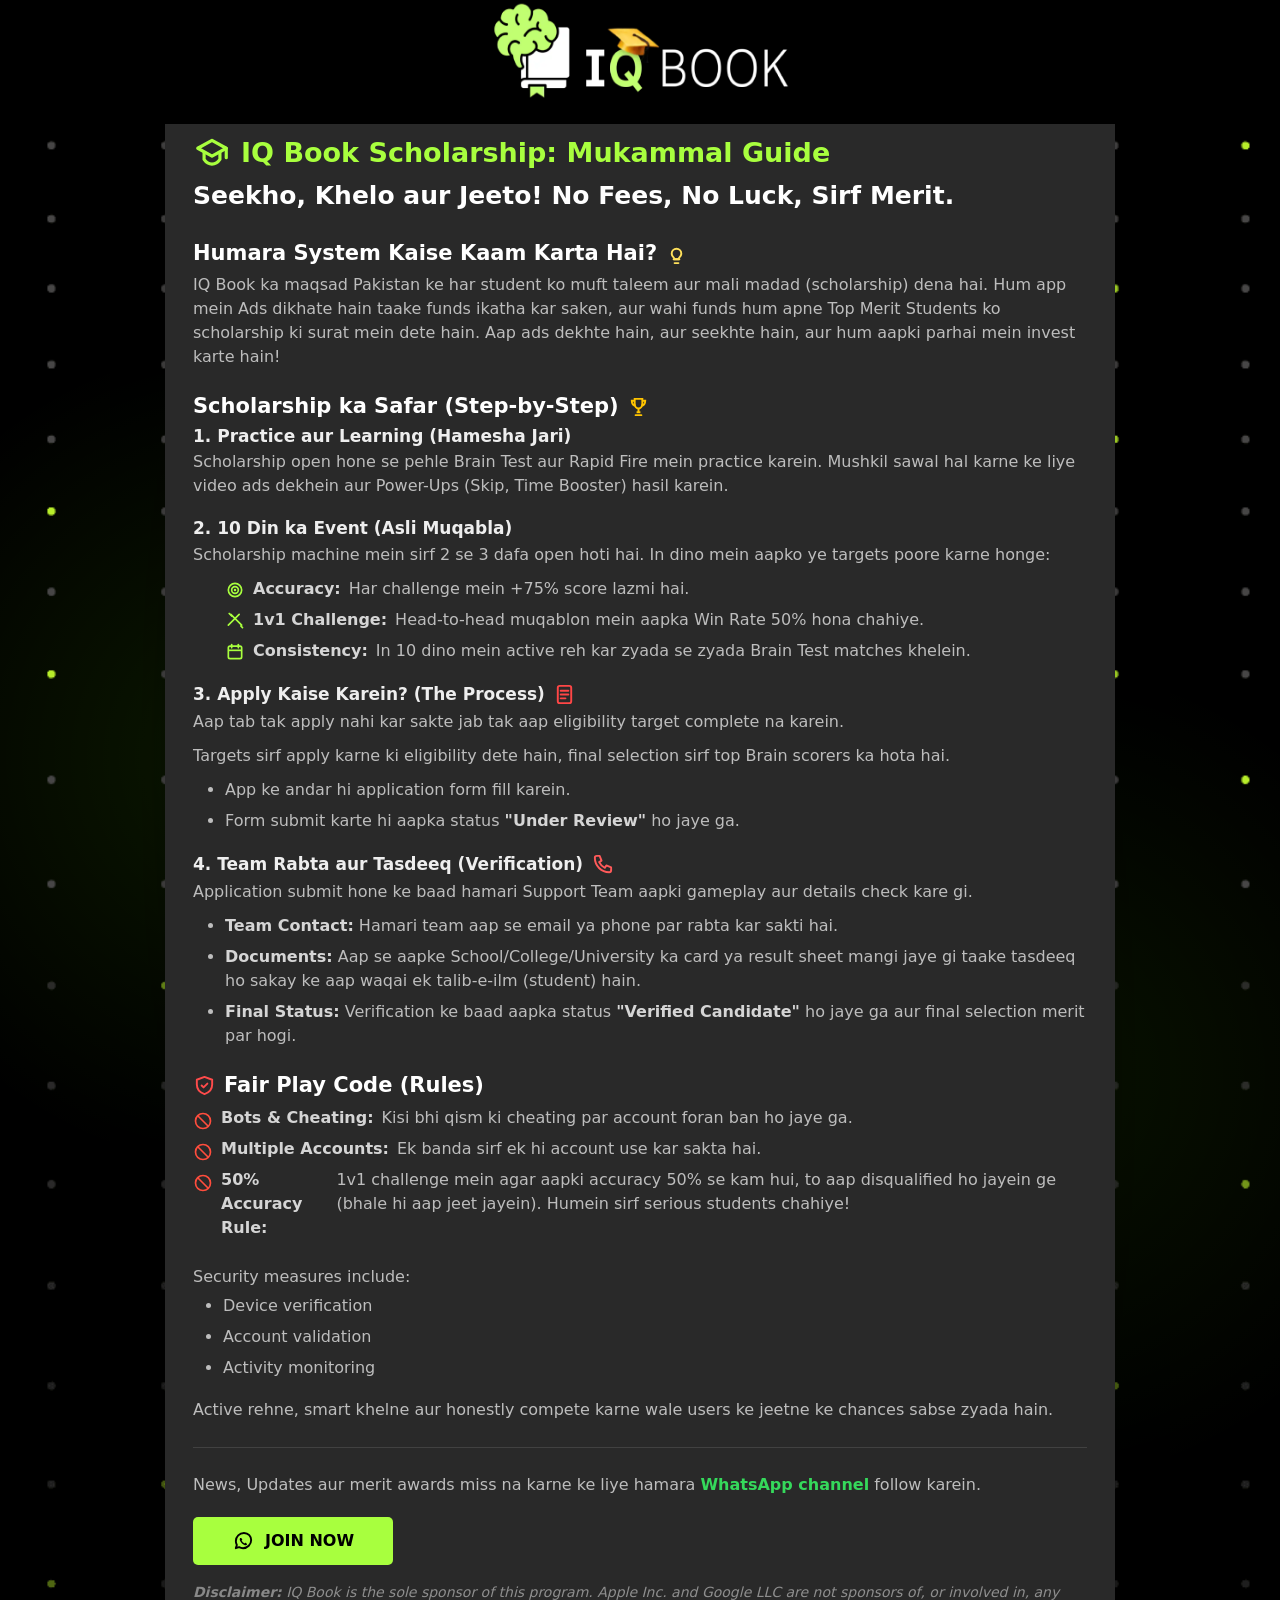
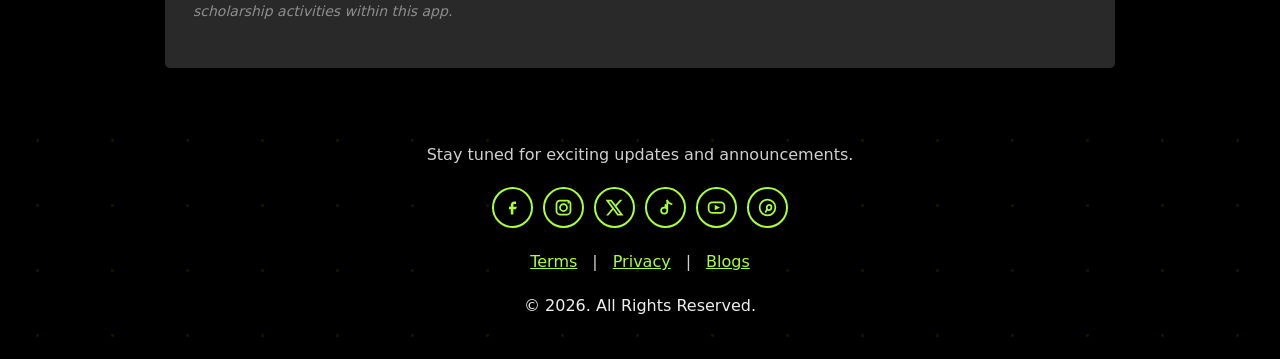
<file: rules.html>
<!DOCTYPE html>
<html lang="en">
<head>
    <meta charset="UTF-8">
    <meta name="viewport" content="width=device-width, initial-scale=1.0">

    <title>IQ Book Scholarship - Official Rules</title>

    <link rel="stylesheet" href="rules.css">
      <link href="https://cdn.jsdelivr.net/npm/bootstrap@5.3.8/dist/css/bootstrap.min.css" rel="stylesheet"
        integrity="sha384-sRIl4kxILFvY47J16cr9ZwB07vP4J8+LH7qKQnuqkuIAvNWLzeN8tE5YBujZqJLB" crossorigin="anonymous">
    <script src="https://cdn.jsdelivr.net/npm/bootstrap@5.3.8/dist/js/bootstrap.bundle.min.js"
        integrity="sha384-FKyoEForCGlyvwx9Hj09JcYn3nv7wiPVlz7YYwJrWVcXK/BmnVDxM+D2scQbITxI"
        crossorigin="anonymous"></script>
</head>

<body>
<div class="logos">

    <img src="images/iq-book-logo.webp" alt="" class="ruleslogo">
</div>
<br>
<section class="guide-section">

    <div class="guide-container">

      
        <div class="page-title">

            <h1>
                <svg class="title-icon" viewBox="0 0 24 24" fill="none"
                    xmlns="http://www.w3.org/2000/svg">
                    <path d="M3 9L12 4L21 9L12 14L3 9Z"
                        stroke="currentColor"
                        stroke-width="2"
                        stroke-linejoin="round"/>
                    <path d="M7 11.5V16C7 16 9 19 12 19C15 19 17 16 17 16V11.5"
                        stroke="currentColor"
                        stroke-width="2"/>
                    <path d="M21 9V15"
                        stroke="currentColor"
                        stroke-width="2"
                        stroke-linecap="round"/>
                </svg>

                IQ Book Scholarship: Mukammal Guide
            </h1>

            <h2>
                Seekho, Khelo aur Jeeto! No Fees, No Luck, Sirf Merit.
            </h2>

        </div>


        <div class="content-block">

            <h3>
                Humara System Kaise Kaam Karta Hai?

                <svg class="heading-icon yellow" viewBox="0 0 24 24"
                    fill="none"
                    xmlns="http://www.w3.org/2000/svg">

                    <path d="M9 18H15"
                        stroke="currentColor"
                        stroke-width="2"
                        stroke-linecap="round"/>

                    <path d="M10 22H14"
                        stroke="currentColor"
                        stroke-width="2"
                        stroke-linecap="round"/>

                    <path d="M8.5 15.5C7.55 14.55 7 13.3 7 12C7 9.24 9.24 7 12 7C14.76 7 17 9.24 17 12C17 13.3 16.45 14.55 15.5 15.5C14.6 16.4 14 17.25 14 18H10C10 17.25 9.4 16.4 8.5 15.5Z"
                        stroke="currentColor"
                        stroke-width="2"/>
                </svg>
            </h3>

            <p>
                IQ Book ka maqsad Pakistan ke har student ko muft taleem aur mali
                madad (scholarship) dena hai. Hum app mein Ads dikhate hain taake
                funds ikatha kar saken, aur wahi funds hum apne Top Merit Students
                ko scholarship ki surat mein dete hain. Aap ads dekhte hain, aur
                seekhte hain, aur hum aapki parhai mein invest karte hain!
            </p>

        </div>


      

        <div class="content-block">

            <h3>
                Scholarship ka Safar (Step-by-Step)

                <!-- Trophy SVG -->
                <svg class="heading-icon trophy" viewBox="0 0 24 24"
                    fill="none"
                    xmlns="http://www.w3.org/2000/svg">

                    <path d="M8 4H16V9C16 12 14.2 14 12 14C9.8 14 8 12 8 9V4Z"
                        stroke="currentColor"
                        stroke-width="2"/>

                    <path d="M8 6H5C5 9 6.5 11 9 11"
                        stroke="currentColor"
                        stroke-width="2"/>

                    <path d="M16 6H19C19 9 17.5 11 15 11"
                        stroke="currentColor"
                        stroke-width="2"/>

                    <path d="M12 14V18"
                        stroke="currentColor"
                        stroke-width="2"/>

                    <path d="M9 21H15"
                        stroke="currentColor"
                        stroke-width="2"
                        stroke-linecap="round"/>

                    <path d="M10 18H14"
                        stroke="currentColor"
                        stroke-width="2"/>
                </svg>
            </h3>


            

            <div class="step">

                <h4>1. Practice aur Learning (Hamesha Jari)</h4>

                <p>
                    Scholarship open hone se pehle Brain Test aur Rapid Fire mein
                    practice karein. Mushkil sawal hal karne ke liye video ads
                    dekhein aur Power-Ups (Skip, Time Booster) hasil karein.
                </p>

            </div>



            <div class="step">

                <h4>2. 10 Din ka Event (Asli Muqabla)</h4>

                <p>
                    Scholarship machine mein sirf 2 se 3 dafa open hoti hai.
                    In dino mein aapko ye targets poore karne honge:
                </p>

                <ul class="target-list">

                    <li>
                        <span class="svg-bullet">
                            <svg viewBox="0 0 24 24" fill="none"
                                xmlns="http://www.w3.org/2000/svg">
                                <circle cx="12" cy="12" r="8"
                                    stroke="currentColor"
                                    stroke-width="2"/>
                                <circle cx="12" cy="12" r="4"
                                    stroke="currentColor"
                                    stroke-width="2"/>
                                <circle cx="12" cy="12" r="1.5"
                                    fill="currentColor"/>
                            </svg>
                        </span>

                        <strong>Accuracy:</strong>
                        Har challenge mein +75% score lazmi hai.
                    </li>


                    <li>
                        <span class="svg-bullet">
                          
                            <svg viewBox="0 0 24 24" fill="none"
                                xmlns="http://www.w3.org/2000/svg">
                                <path d="M7 4L20 17"
                                    stroke="currentColor"
                                    stroke-width="2"
                                    stroke-linecap="round"/>
                                <path d="M17 4L4 17"
                                    stroke="currentColor"
                                    stroke-width="2"
                                    stroke-linecap="round"/>
                                <path d="M5 3L8 6"
                                    stroke="currentColor"
                                    stroke-width="2"
                                    stroke-linecap="round"/>
                                <path d="M19 18L21 20"
                                    stroke="currentColor"
                                    stroke-width="2"
                                    stroke-linecap="round"/>
                            </svg>
                        </span>

                        <strong>1v1 Challenge:</strong>
                        Head-to-head muqablon mein aapka Win Rate 50% hona chahiye.
                    </li>


                    <li>
                        <span class="svg-bullet">
                           
                            <svg viewBox="0 0 24 24" fill="none"
                                xmlns="http://www.w3.org/2000/svg">
                                <rect x="4" y="5" width="16" height="15"
                                    rx="2"
                                    stroke="currentColor"
                                    stroke-width="2"/>
                                <path d="M8 3V7"
                                    stroke="currentColor"
                                    stroke-width="2"
                                    stroke-linecap="round"/>
                                <path d="M16 3V7"
                                    stroke="currentColor"
                                    stroke-width="2"
                                    stroke-linecap="round"/>
                                <path d="M4 10H20"
                                    stroke="currentColor"
                                    stroke-width="2"/>
                            </svg>
                        </span>

                        <strong>Consistency:</strong>
                        In 10 dino mein active reh kar zyada se zyada Brain Test
                        matches khelein.
                    </li>

                </ul>

            </div>


            <div class="step">

                <h4>
                    3. Apply Kaise Karein? (The Process)

                  
                    <svg class="heading-icon red" viewBox="0 0 24 24"
                        fill="none"
                        xmlns="http://www.w3.org/2000/svg">

                        <path d="M7 3H17C18.1 3 19 3.9 19 5V19C19 20.1 18.1 21 17 21H7C5.9 21 5 20.1 5 19V5C5 3.9 5.9 3 7 3Z"
                            stroke="currentColor"
                            stroke-width="2"/>

                        <path d="M8 8H16"
                            stroke="currentColor"
                            stroke-width="2"
                            stroke-linecap="round"/>

                        <path d="M8 12H16"
                            stroke="currentColor"
                            stroke-width="2"
                            stroke-linecap="round"/>

                        <path d="M8 16H13"
                            stroke="currentColor"
                            stroke-width="2"
                            stroke-linecap="round"/>
                    </svg>
                </h4>

                <p>
                    Aap tab tak apply nahi kar sakte jab tak aap eligibility
                    target complete na karein.
                </p>

                <p>
                    Targets sirf apply karne ki eligibility dete hain, final
                    selection sirf top Brain scorers ka hota hai.
                </p>

                <ul>
                    <li>
                        App ke andar hi application form fill karein.
                    </li>

                    <li>
                        Form submit karte hi aapka status
                        <strong>"Under Review"</strong> ho jaye ga.
                    </li>
                </ul>

            </div>


         

            <div class="step">

                <h4>
                    4. Team Rabta aur Tasdeeq (Verification)

                    <!-- Phone SVG -->
                    <svg class="heading-icon phone" viewBox="0 0 24 24"
                        fill="none"
                        xmlns="http://www.w3.org/2000/svg">

                        <path d="M6 3H9L11 8L8.5 9.5C9.57 11.67 12.33 14.43 14.5 15.5L16 13L21 15V18C21 19.1 20.1 20 19 20C10.72 20 4 13.28 4 5C4 3.9 4.9 3 6 3Z"
                            stroke="currentColor"
                            stroke-width="2"
                            stroke-linejoin="round"/>
                    </svg>
                </h4>

                <p>
                    Application submit hone ke baad hamari Support Team aapki
                    gameplay aur details check kare gi.
                </p>

                <ul>

                    <li>
                        <strong>Team Contact:</strong>
                        Hamari team aap se email ya phone par rabta kar sakti hai.
                    </li>

                    <li>
                        <strong>Documents:</strong>
                        Aap se aapke School/College/University ka card ya result
                        sheet mangi jaye gi taake tasdeeq ho sakay ke aap waqai
                        ek talib-e-ilm (student) hain.
                    </li>

                    <li>
                        <strong>Final Status:</strong>
                        Verification ke baad aapka status
                        <strong>"Verified Candidate"</strong> ho jaye ga aur
                        final selection merit par hogi.
                    </li>

                </ul>

            </div>

        </div>


 

        <div class="content-block fair-play">

            <h3>

               
                <svg class="heading-icon shield" viewBox="0 0 24 24"
                    fill="none"
                    xmlns="http://www.w3.org/2000/svg">

                    <path d="M12 3L20 6V11C20 16 16.5 19.5 12 21C7.5 19.5 4 16 4 11V6L12 3Z"
                        stroke="currentColor"
                        stroke-width="2"
                        stroke-linejoin="round"/>

                    <path d="M9 12L11 14L15 10"
                        stroke="currentColor"
                        stroke-width="2"
                        stroke-linecap="round"
                        stroke-linejoin="round"/>
                </svg>

                Fair Play Code (Rules)

            </h3>


            <ul class="rules-list">

                <li>
                    <span class="rule-icon">
                        <!-- Ban SVG -->
                        <svg viewBox="0 0 24 24" fill="none"
                            xmlns="http://www.w3.org/2000/svg">
                            <circle cx="12" cy="12" r="9"
                                stroke="currentColor"
                                stroke-width="2"/>
                            <path d="M6 6L18 18"
                                stroke="currentColor"
                                stroke-width="2"
                                stroke-linecap="round"/>
                        </svg>
                    </span>

                    <strong>Bots & Cheating:</strong>
                    Kisi bhi qism ki cheating par account foran ban ho jaye ga.
                </li>


                <li>
                    <span class="rule-icon">
                        <svg viewBox="0 0 24 24" fill="none"
                            xmlns="http://www.w3.org/2000/svg">
                            <circle cx="12" cy="12" r="9"
                                stroke="currentColor"
                                stroke-width="2"/>
                            <path d="M6 6L18 18"
                                stroke="currentColor"
                                stroke-width="2"
                                stroke-linecap="round"/>
                        </svg>
                    </span>

                    <strong>Multiple Accounts:</strong>
                    Ek banda sirf ek hi account use kar sakta hai.
                </li>


                <li>
                    <span class="rule-icon">
                        <svg viewBox="0 0 24 24" fill="none"
                            xmlns="http://www.w3.org/2000/svg">
                            <circle cx="12" cy="12" r="9"
                                stroke="currentColor"
                                stroke-width="2"/>
                            <path d="M6 6L18 18"
                                stroke="currentColor"
                                stroke-width="2"
                                stroke-linecap="round"/>
                        </svg>
                    </span>

                    <strong>50% Accuracy Rule:</strong>
                    1v1 challenge mein agar aapki accuracy 50% se kam hui,
                    to aap disqualified ho jayein ge (bhale hi aap jeet jayein).
                    Humein sirf serious students chahiye!
                </li>

            </ul>


            <p class="security-title">
                Security measures include:
            </p>

            <ul class="security-list">

                <li>Device verification</li>
                <li>Account validation</li>
                <li>Activity monitoring</li>

            </ul>


            <p class="active-text">
                Active rehne, smart khelne aur honestly compete karne wale users
                ke jeetne ke chances sabse zyada hain.
            </p>

        </div>


        <div class="whatsapp-section">

            <div class="divider"></div>

            <p>
                News, Updates aur merit awards miss na karne ke liye hamara
                <span>WhatsApp channel</span> follow karein.
            </p>


            <a href="https://www.whatsapp.com/channel/0029VbBXSyjDZ4LcOxU7DS3Z"  target="_blank" class="join-btn">

              
                <svg viewBox="0 0 24 24" fill="none"
                    xmlns="http://www.w3.org/2000/svg">

                    <path d="M20 11.5C20 16.19 16.19 20 11.5 20C10.03 20 8.64 19.63 7.43 18.98L4 20L5.05 16.75C4.39 15.53 4 14.12 4 12.62C4 7.93 7.81 4.12 12.5 4.12C17.19 4.12 20 7.93 20 11.5Z"
                        stroke="currentColor"
                        stroke-width="2"
                        stroke-linejoin="round"/>

                    <path d="M8.5 9.5C8.8 9.2 9.2 9.2 9.5 9.5L10.5 10.5C10.8 10.8 10.8 11.2 10.5 11.5L10 12C10.6 13.2 11.8 14.4 13 15L13.5 14.5C13.8 14.2 14.2 14.2 14.5 14.5L15.5 15.5C15.8 15.8 15.8 16.2 15.5 16.5C14.7 17.3 12.4 16.8 10.5 15C8.6 13.2 7.2 10.8 8.5 9.5Z"
                        fill="currentColor"/>
                </svg>

                JOIN NOW

            </a>

        </div>


        <p class="disclaimer">
            <strong>Disclaimer:</strong>
            IQ Book is the sole sponsor of this program. Apple Inc. and Google
            LLC are not sponsors of, or involved in, any scholarship activities
            within this app.
        </p>

    </div>

</section>





<footer class="footer">

    <p class="footer-text">
        Stay tuned for exciting updates and announcements.
    </p>


    <div class="social-icons">

        <a href="https://www.facebook.com/iqbookapp" target="_blank" aria-label="Facebook">
            <svg viewBox="0 0 24 24" fill="none">
                <path d="M14 8H16V5H14C11.8 5 10 6.8 10 9V11H8V14H10V20H13V14H16L17 11H13V9C13 8.4 13.4 8 14 8Z"
                    fill="currentColor"/>
            </svg>
        </a>



        <a href="https://www.instagram.com/iqbookapp/" target="_blank" aria-label="Instagram">
            <svg viewBox="0 0 24 24" fill="none">
                <rect x="4" y="4" width="16" height="16" rx="4"
                    stroke="currentColor"
                    stroke-width="2"/>
                <circle cx="12" cy="12" r="4"
                    stroke="currentColor"
                    stroke-width="2"/>
                <circle cx="17.5" cy="6.5" r="1"
                    fill="currentColor"/>
            </svg>
        </a>


       
                    <a href="https://x.com/iqbookofficial" target="_blank">
                        <svg xmlns="http://www.w3.org/2000/svg" viewBox="0 0 24 24" fill="currentColor">
                            <path
                                d="M10.4883 14.651L15.25 21H22.25L14.3917 10.5223L20.9308 3H18.2808L13.1643 8.88578L8.75 3H1.75L9.26086 13.0145L2.31915 21H4.96917L10.4883 14.651ZM16.25 19L5.75 5H7.75L18.25 19H16.25Z">
                            </path>
                        </svg>
                    </a>


    
        <a href="https://www.tiktok.com/@iqbookapp" target="_blank" aria-label="TikTok">
            <svg viewBox="0 0 24 24" fill="none">
                <path d="M14 4V15.5C14 17.43 12.43 19 10.5 19C8.57 19 7 17.43 7 15.5C7 13.57 8.57 12 10.5 12C11.03 12 11.53 12.12 12 12.33V9"
                    stroke="currentColor"
                    stroke-width="2"
                    stroke-linecap="round"/>

                <path d="M14 4C15 6.5 16.5 8 19 8"
                    stroke="currentColor"
                    stroke-width="2"
                    stroke-linecap="round"/>
            </svg>
        </a>

        <a href="https://www.youtube.com/@iqbookapp" target="_blank" aria-label="YouTube">
            <svg viewBox="0 0 24 24" fill="none">
                <rect x="3" y="6" width="18" height="12" rx="4"
                    stroke="currentColor"
                    stroke-width="2"/>

                <path d="M10 9L16 12L10 15V9Z"
                    fill="currentColor"/>
            </svg>
        </a>

        <a href="https://www.pinterest.com/iqbook/" target="_blank" aria-label="Pinterest">
            <svg viewBox="0 0 24 24" fill="none">
                <circle cx="12" cy="12" r="9"
                    stroke="currentColor"
                    stroke-width="2"/>

                <path d="M10 17L11.5 13.5C11 12.5 11 11.5 11.5 10.5C12 9.5 13 9 14 9C15.5 9 16.5 10 16.5 11.5C16.5 13.5 15 15 13.5 15C13 15 12.5 14.8 12 14.5"
                    stroke="currentColor"
                    stroke-width="2"
                    stroke-linecap="round"/>
            </svg>
        </a>

    </div>

    <div class="footer-links">

        <a href="#">Terms</a>

        <span>|</span>

        <a href="#">Privacy</a>

        <span>|</span>

        <a href="#">Blogs</a>

    </div>


    <p class="copyright">
        © 2026. All Rights Reserved.
    </p>

</footer>

<script src="animation.js"></script>

</body>
</html>
</file>
<file: style.css>
:root{
    --background:#1d1d1d;
    --text:white;
    --a--text:#C1FF72;
    --gold--text:#FDCD41;
}
@font-face {
    font-family:"Dosis-VariableFont_wght.ttf" ;
    src: url(fonts/Dosis-VariableFont_wght.ttf);
}
*{
    margin: 0;
    padding: 0;
      font-family:"Dosis-VariableFont_wght.ttf" ;
}
.sec1 {
    height: 100vh;
    width: 100%;
    background-image: url("./images/3-1.webp");
    background-position: center;
    background-repeat: no-repeat;
    background-size: cover;
    padding-top: 20px;
}
.about_sec1{
      height: 79vh;
    width: 100%;
    background-image: url("./images/Untitled-design-20.webp");
    background-position: center;
    background-repeat: no-repeat;
    background-size: cover;
    padding-top: 20px;
}
.navs {
    width: 100%;
      position: fixed;
    width: 100%;
    margin-top: 20px;
    margin-bottom: 20px;
    top: 20px;
    z-index: 9999;
    
}

.navbar {
    background-color: var(--background);
    border: 1px solid var(--a--text);
    width: 75%;
    border-radius: 10px;
    margin: 0 auto ;
     

}

.img_logo {
    height: 50px;
    width: 180px;
}
.padd{
    padding:10px;
}
#navbarNav{
    display: flex;
    justify-content: center;
  
}
.navbar-nav{
    position: relative;
    gap: 20px;
}
.nav-link{
    color: var(--text) !important;
    font-size: 20px !important;
    letter-spacing: 1px;
    font-weight: 500 !important;
}
.nav_btn{
    width: 160px;
    padding: 8px 10px;
    border: 1px solid var(--a--text);
    background-color: var(--a--text);
    font-size:18px ;
    border-radius:8px ;
    margin-right: 20px;
    text-decoration: none;
    color:black;
}
#perform_btn{
    display: inline-block;

    width: 160px;
    padding: 8px 10px;

    box-sizing: border-box;

    border: 1px solid var(--a--text);
    background-color: var(--a--text);

    font-size: 18px;
    border-radius: 8px;

    margin-right: 20px;

    text-decoration: none;
    color: black !important;

    text-align: center;
}

.text_head{
    color: var(--text);
    font-size:58px ;
     letter-spacing: 1px;
    
}
.head_spn{
    color: var(--a--text);
}
.text_para{
    font-size: 19px;
    color: var(--text);
    letter-spacing: 1px;
}
.text_spn{
    border: 1px solid var(--a--text);
    padding: 8px 19px;
      font-size: 19px;
      color: #C1FF72;
      border-radius: 8px;
}
.text_btn1 {
    display: inline-block;
    width: 140px;
    padding: 8px 10px;
    border: 1px solid var(--a--text);
    background-color: var(--a--text);
    color: black;
    font-size: 18px;
    border-radius: 8px;
    text-decoration: none;
    text-align: center;
    box-sizing: border-box;
}
.text_btn2{
     display: inline-block;
    width: 230px;
    padding: 8px 12px;
    border: 1px solid var(--text);
    background-color: var(--text);
    color: black;
    font-size: 18px;
    border-radius: 8px;
   margin-right: 10px;
    text-decoration: none;
    text-align: center;
    box-sizing: border-box;
}

#scholarshipCarousel {
    width: 100%;
    max-width: 430px;
    perspective: 1200px;
}

/* Carousel height control */
#scholarshipCarousel .carousel-inner {
    position: relative;
    overflow: visible;
    transform-style: preserve-3d;
    height: 500px;
}

#scholarshipCarousel .carousel-item {
    height: 500px;
    border-radius: 22px;
    overflow: hidden;
    border: 2px solid #b5ff3c;

    box-shadow:
        0 0 15px rgba(181, 255, 60, 0.5),
        0 20px 50px rgba(0, 0, 0, 0.6);

    transform: rotateY(-5deg) rotateX(2deg);
    transition: all 0.7s ease;
}

#scholarshipCarousel .carousel-item img {
    width: 100%;
    height: 100%;
    object-fit: cover;
    display: block;
    border-radius: 20px;
}

/* Indicators */
#scholarshipCarousel .carousel-indicators {
    bottom: -35px;
}

#scholarshipCarousel .carousel-indicators button {
    width: 9px;
    height: 9px;
    border-radius: 50%;
    border: 0;
    background-color: #526522;
}

#scholarshipCarousel .carousel-indicators .active {
    background-color: #b5ff3c;
    box-shadow: 0 0 10px #b5ff3c;
}

/* Mobile */
@media (max-width: 768px) {
    #scholarshipCarousel .carousel-inner,
    #scholarshipCarousel .carousel-item {
        height: 400px;
    }
}

.hero{
    display: flex;
    justify-content: center;
    margin-top: 9%;
    position: relative;
    gap:8%;
}
.texts_about{
     margin-top: 10%;
     margin-left: 14%;
}
.sec2{
        height:100%;
    width: 100%;
    overflow: hidden;
       position: relative;
    

}
.sec2::before {
    content: "";
    position: absolute;
    inset: 0;

    background-image: url(images/Header-Bg-4-e1689258975700.png);
    background-size: cover;
    background-position: center;
    background-repeat: no-repeat;

    opacity: 0.19; 
    z-index: 0;
}
.sec2 > * {
    position: relative;
    z-index: 1;
}

.platforms{
    height: 120px;
    width: 70%;
    border: 1px solid var(--a--text);
    position: relative;
    z-index: 1000;
    margin: 4% auto;
    border-radius: 10px;
        box-shadow: 0 0 5px #b5ff3c;
        background-color: #000000;
        padding-left: 15px;
        padding-right: 15px;

}

.platforms {
    display: flex;
    justify-content: space-between;
    align-items: center;
    gap: 10px;
}

.plat1 {
    display: flex;
    align-items: center;
    gap: 12px;
    margin-top: 4px;
}

.plat_img1 {
    width: 80px;
    height: 80px;
    object-fit: contain;
}

.plat_spn1 {
    color: var(--a--text);
    font-size: 18px;
}

.plat_color {
    display: block;
    color: var(--text);
    font-size: 17px;
    margin-top: 5px;
}
.svg_colors{
    color: var(--text);
}
.spn_colors{
    color: var(--gold--text);
}
.working_spn{
    color: var(--text);
    font-size: 40px;
    font-weight: 600;
     position: relative;
     
}
.working_spn::after {
    content: "";
    position: absolute;
    bottom: -10px;
    left: 210px;
    width: 210px; 
    height: 3px;
    background:var(--a--text);
}
.working{
    text-align: center;
}
.working_para{
    color: var(--text);
    font-size: 20px;
}
.events_card{
display: flex;
justify-content: center;
gap: 20px;
margin-top: 5%;
}
.event1{
height: 350px;
width: 290px;
   border: 1px solid rgba(197, 168, 6,0.3);
border-radius: 10px;
text-align: center;
}
#circle{
padding: 13px 16px;
border: 1px solid var(--gold--text);
border-radius: 100%;
background-color: var(--gold--text);
color:black;
font-weight: 600;
font-size: 18px;
position: relative;
bottom: 8px;
}
.svgs_colors2{
    color: var(--a--text);
}
.eventshead{
    color:var(--text);
}
.eventpara{
    color: var(--text);
    font-size: 18px;
}
.performance{
    height: 480px;
    width: 100%;
    border: 1px solid var(--a--text);
    border-radius: 20px;
       box-shadow: 0 0 10px #b5ff3c;
       margin-top: 5%;
       display:flex;
}
.trophy_img{
    height: 440px;
    width: 590px;
    margin-top: 36px;
    margin-left: 10px;
}
.performhead{
    color: var(--gold--text);
}
.perform_text{
    margin-top: 40px;
}
#perform_btn{
    margin-top: 15px;
}
.learn_spn{
    color: var(--gold--text);
}
.sec3,
.sec4,
.sec5 {
    position: relative;
    overflow: hidden;
    padding-top: 50px;
}
.sec3::before,
.sec4::before,
.sec5::before {
    content: "";
    position: absolute;
    inset: 0;

    background-image: url(images/Header-Bg-4-e1689258975700.png);
    background-size: cover;
    background-position: center;
    background-repeat: no-repeat;

    opacity: 0.25;
    z-index: 0;
}

.sec3 > *,
.sec4 > *,
.sec5 > * {
    position: relative;
    z-index: 1;
}
.learn_divs{
    margin-top: 5%;
}
.learn1{
    display: flex;
    gap: 15px;
}
.learn2{
    display:flex;
     gap: 15px;
}
.learn{
    margin-top:5%;
}
.learn_div1{
    height:250px;
    width: 450px;
     border: 1px solid rgba(197, 168, 6,0.3);
    border-radius: 20px;
    text-align: center;
    padding-top: 3%;
}
.rating{
    display: flex;
    gap: 20px;
}
.left_div{
    background: linear-gradient(135deg, #299c4b 0%, #64c26c 100%);
    height: 450px;
    width: 650px;
    border-radius: 20px;
    display: flex;
    padding:10px;

}

.right_div {
    width: 650px;
    height: 450px;
    border-radius: 20px;

    background-image:
        linear-gradient(
            135deg,
            rgba(143, 190, 76, 0.45),
            rgba(184, 216, 106, 0.45)
        ),
        url("./images/3-1.webp");

    background-size: cover;
    background-position: center;
    background-repeat: no-repeat;
    padding: 20px;
}
.rank_head{
    color: var(--text);
    text-align: center;
    font-weight: 700;
}
.rank_head2{
      color: var(--text);
           font-weight: 700;

}
.rank1{
    margin-top: 10px;
}
.eventpara2{
    color: var(--text);
    font-size: 16px;
 
}
.arrow{
    color: var(--gold--text);
}
.stats{
    text-align: center;
}
.stats_flex {
display: flex;
gap: 10px;
}

.stats {
    width: 280px;
    display: flex;
    flex-direction: column;
    align-items: center;
}
.circles {
    width: 140px;
    height: 140px;
    border-radius: 50%;

    background: conic-gradient(
        #b6ff5c 0deg 270deg,
        #111 270deg 360deg
    );

    display: flex;
    align-items: center;
    justify-content: center;

    position: relative;
    left: 0;       
    bottom: 15px;         
}

.circle-inner {
    width: 110px;
    height: 110px;

    background: white;
    border-radius: 50%;

    display: flex;
    flex-direction: column;
    align-items: center;
    justify-content: center;
}

.circle-inner span {
    font-size: 16px;
    color: #222;
}

.circle-inner strong {
    font-size: 36px;
    color: #111;
}

.boxes {
    display: flex;
    gap: 10px;
    margin-top: 0px;
}

.box {
    width: 120px;
    height: 100px;

    background: white;
    border-radius: 12px;

    display: flex;
    flex-direction: column;
    align-items: center;
    justify-content: center;
}

.box span {
    font-size: 14px;
    color: #222;
}

.box strong {
    font-size: 28px;
    margin-top: 10px;
    color: #111;
}

.rank_img{
    display: flex;
}
.cap{
    height: 200px;
    width: 200px;
    position: relative;
    left: 55px;
}
.img_flex{
    display: flex;
    gap: 20px;
}
.working_spn2{
    color: var(--text);
    font-size: 40px;
    font-weight: 600;
     position: relative;
}
.working_spn2::after {
    content: "";
    position: absolute;
    bottom: -10px;
    left: 0px;
    width: 150px;
    height: 3px;
    background:var(--a--text);
}
.blog{
    text-align: center;
}
.cards_blog{
    display: flex;
    justify-content:center;
    margin-top: 3%;
     gap: 20px;
     margin-bottom: 5px;
}
.div_blog1{
    height: 470px !important;
    width: 590px;
    border: 1px solid rgba(197, 168, 6,0.3);
    border-radius:20px ;
        box-shadow: 0 0 5px var(--gold--text);
        background-color: #000000 !important;
        text-align: start;
        color: var(--text) !important;
}
.btn_blog{
    width: 210px;
    padding: 8px 16px;
    background-color: var(--a--text);
    color:black;
    text-decoration: none;
    font-size: 18px;
    border-radius:7px;
  position: relative;
  top: 20%;

}
.sec6{
    background-image: url(images/8e62ad02-1934-4a12-b6c5-df1338b775ad.png);
    background-size: cover;
    background-position: center;
    background-repeat: no-repeat;
     width: 100%;
    min-height: 400px;
  margin-top: 3%;
    position: relative;
    overflow: hidden;
}
.sec6_head{
    font-weight: 700;
    color: #000000;

}
.sec6_para{
 color: #000000;
 font-size: 18px;
}
.sec6_span{
    text-align: center;
    height: 70px;
    width: 70px;
    background-color: #000000;
    border-radius: 90%;
  
}
 
.features {
    display: flex;
    align-items: center;
    gap: 20px;
}

.feature {
    display: flex;
    align-items: center;
    gap: 12px;
}

.feature-icon {
    width: 58px;
    height: 58px;
    background: #000;
    border-radius: 50%;

    display: flex;
    align-items: center;
    justify-content: center;
}

.feature-icon svg {
    width: 32px;
    height: 32px;
}

.feature-text h3 {
    margin: 0;
    font-size: 20px;
    color: #000;
}

.feature-text p {
    margin: 2px 0 0;
    font-size: 19px;
    color: #000;
}

.divider {
    width: 1px;
    height: 58px;
    background: rgba(0, 0, 0, 0.2);
}
.join{
    display: inline-block;

    width: 160px;
    padding: 8px 10px;

    box-sizing: border-box;

    border: 1px solid black;
    background-color: black;

    font-size: 18px;
    border-radius: 8px;

    margin-right: 20px;

    text-decoration: none;
    color: white !important;

    text-align: center;
}

.sec6_margin{
    margin-left: 15%;
  position: relative;
  top: 80px;
}
.footer {
    position: relative;
    background: #0b0b0b;
    color: white;
    padding: 70px 8%;
    overflow: hidden;
}

.footer::before {
    content: "";
    position: absolute;
    inset: 0;

    background-image: url(images/Header-Bg-4-e1689258975700.png);
    background-size: cover;
    background-position: center;
    background-repeat: no-repeat;

    opacity: 0.15; /* image ki lightness */
    z-index: 0;
}

.footer > * {
    position: relative;
    z-index: 1;
}

.footer_container{
    display:grid;
    grid-template-columns:repeat(auto-fit,minmax(220px,1fr));
    gap:50px;
}

.logo{
    color:#d8ff59;
    margin-bottom:20px;
}

.logo span{
    color:white;
}

.footer_box p{
    color:#ccc;
    line-height:1.8;
}

.footer_box h3{
    margin-bottom:20px;
    font-size:28px;
}

.footer_box a{
    display:block;
    color:#ccc;
    text-decoration:none;
    margin-bottom:15px;
    transition:0.3s;
}

.footer_box a:hover{
    color:#d8ff59;
}

.social_icons{
    display:flex;
    gap:12px;
    margin-top:25px;
}

.social_icons a{
    width:45px;
    height:45px;
    border:2px solid #d8ff59;
    border-radius:50%;
    display:flex;
    justify-content:center;
    align-items:center;
    color:#d8ff59;
    transition:0.3s;
}

.social_icons a:hover{
    background:#d8ff59;
    color:black;
}

.social_icons svg{
    width:20px;
    height:20px;
}

.contact_item{
    display:flex;
    gap:15px;
    margin-bottom:25px;
}

.contact_icon{
    width:50px;
    height:50px;
    border:2px solid #d8ff59;
    border-radius:50%;
    display:flex;
    justify-content:center;
    align-items:center;
    color:#d8ff59;
}

.contact_icon svg{
    width:22px;
    height:22px;
}

.copyright{
    text-align:center;
    border-top:1px solid rgba(255,255,255,0.1);
    margin-top:50px;
    padding-top:20px;
    color:#aaa;
}
.about_para1{
    color: var(--gold--text);
    font-size: 19px;
    font-weight: 500;
}
.about_head1{
    color: var(--text);
    font-size: 55px;

}
.about_para2{
    font-size: 18px;
    color: var(--text);
}
.about_sec2,
.about_sec3{
       height:100%;
    width: 100%;
    overflow: hidden;
       position: relative;
}
.about_sec2::before,
.about_sec3::before {
    content: "";
    position: absolute;
    inset: 0;

    background-image: url(images/Header-Bg-4-e1689258975700.png);
    background-size: cover;
    background-position: center;
    background-repeat: no-repeat;

    opacity: 0.19; 
    z-index: 0;
}
.about_sec2 > * ,
.about_sec3 > *{
    position: relative;
    z-index: 1;
}
.main_about{
    display: flex;
    justify-content: center;
    position: relative;
    gap: 20px;
    margin-top: 3%;
}
.right_info{
    margin-top: 1%;
}
.head_divs{
    height:100px ;
    width:500px;
    background-color: #2B2B2B54;
    padding: 20px 20px 20px 20px;
    border-radius: 12px 12px 12px 12px;
     display:flex;
     gap:8px;
    
}
.head_cap{
    background-color: var(--a--text);
    height: 70px;
    width: 70px;
    border-radius: 90%;
    padding:20px;
position: relative;
bottom:5px;

   
}
.svgs_para{
    color: var(--text);
    font-size: 18px;
    margin-top: 1%;
}
.left_mission{
    height: 570px;
    width: 600px;
    box-shadow: 0px 0px 10px 0px rgba(255, 255, 255, 0.25);
    border-radius: 12px 12px 12px 12px;
     background-image: url(images/ae2ad896-6887-49a8-a9bc-ef4c112217b5.png);
    background-size: cover;
    background-position: center;
    background-repeat: no-repeat;
}

.sides_about{
    margin-top: 4%;
    display: flex;
    justify-content: center;
    gap: 20px;
}
.right_offer{
    background-image: url(images/Untitled-design-16.png);
     height: 570px;
    width: 600px;
     background-size: cover;
    background-position: center;
    background-repeat: no-repeat;
    background-color: var(--a--text);
     border-radius: 12px 12px 12px 12px;
     padding:20px;
   

}
.working_spn2{
  color: var(--text);
    font-size: 40px;
    font-weight: 600;
     position: relative;
     
}
.working_spn2::after {
    content: "";
    position: absolute;
    bottom: -10px;
    left:0;
    width: 70px; 
    height: 3px;
    background:var(--a--text);
}
.text_mission{
    padding: 20px;
}
.miss_para{
    color: var(--text);
    font-size: 19px;
    letter-spacing: 1;
}
.working_spn3{
  color:black;
    font-size: 40px;
    font-weight: 600;
     position: relative;
     
}
.working_spn3::after {
    content: "";
    position: absolute;
    bottom: -10px;
    left:0;
    width: 120px; 
    height: 3px;
    background-color: #000;
}
.offer_para{
    color: #000;
    font-size: 20px;
}
.offer_boxes , .offer_boxes2{
    display: flex;
    gap: 10px;
    text-align: center;
  
}
.offer_box1{
    border: 1px solid rgba(240, 221, 116,0.4);
    height: 140px;
    width: 200px;
     background-color: #00000040;
     border-radius: 20px;
   
   
    
}
.background_offer{
    height: 60px;
    width: 60px;
    border-radius: 90%;
    background-color: var(--a--text);
   text-align: center;
   padding: 10px 10px 10px 10px;
   margin: 8px auto;
}
.svg_offer{
  position: relative;
  top: 5px;
}
.back_para{
    text-align:center;
    font-size: 18px;
    font-weight: 600;
    color: var(--text);
}

.why-section2 {
    width: 99%;
    padding: 70px 8%;
    background: #000;
    box-sizing: border-box;
}


.why-container2 {
    width: 97%;
    max-width: 1300px;
    min-height: 400px;
    margin-left: 2%;

    display: grid;
    grid-template-columns: 1.5fr 0.75fr 1.1fr;

    background: #111111;

    border-radius: 22px;
    overflow: hidden;
}


/* =========================================
   LEFT SIDE
========================================= */

.why-left2 {
    padding: 30px 20px;
    box-sizing: border-box;
}

.why-left2 h2,
.journey2 h2 {
    color: white;
    font-size: 36px;
    font-weight: 700;
    margin: 0;
}


.heading-line2 {
    width: 52px;
    height: 2px;

    background: #C1FF72;

    margin-top: 8px;
    margin-bottom: 20px;
}


.why-intro2 {
    color: white;

    font-size: 18px;
    line-height: 1.6;

    margin: 0 0 20px 0;
}


/* =========================================
   FEATURES
========================================= */

.features2 {
    display: flex;
    align-items: center;
    justify-content: space-around;

    gap: 12px;

    margin-top: 15px;
}


.feature2 {
    display: flex;

    flex-direction: column;
    align-items: center;

    text-align: center;

    gap: 12px;

    min-width: 85px;
}


.icon-circle2 {
    width: 58px;
    height: 58px;

    border: 3px solid #FDCD41;

    border-radius: 50%;

    display: flex;
    align-items: center;
    justify-content: center;

    color: #FDCD41;

    transition: 0.3s ease;

    box-sizing: border-box;
}


.icon-circle2 svg {
    width: 30px;
    height: 30px;

    display: block;
}


.icon-circle2:hover {
    background: #FDCD41;

    color: #111;

    transform: translateY(-5px);
}


.feature2 span {
    color: white;

    font-size: 15px;

    line-height: 1.3;
}


.plus2 {
    color: #FDCD41;

    font-size: 28px;
    font-weight: 400;
}


/* =========================================
   HIGHLIGHT TEXT
========================================= */

.why-highlight2 {
    color: #FDCD41;

    font-size: 19px;
    font-weight: 700;
    font-style: italic;

    line-height: 1.35;

    margin-top: 25px;

    max-width: 500px;
}


/* =========================================
   CENTER IMAGE
========================================= */

.why-image2 {
    width: 100%;
    height: 100%;

    min-height: 400px;

    overflow: hidden;
}


.why-image2 img {
    width: 100%;
    height: 100%;

    display: block;

    object-fit: cover;

    transition: 0.5s ease;
}


.why-image2 img:hover {
    transform: scale(1.04);
}


/* =========================================
   JOIN OUR JOURNEY
========================================= */

.journey2 {
    padding: 30px 40px;

    box-sizing: border-box;
}


.journey-text2 {
    color: white;

    font-size: 18px;

    line-height: 1.55;

    margin: 5px 0 0 0;
}


/* =========================================
   JOURNEY LIST
========================================= */

.journey-list2 {
    list-style: none;

    padding: 0;
    margin: 20px 0 0 0;
}


.journey-list2 li {
    display: flex;

    align-items: center;

    gap: 10px;

    color: white;

    font-size: 17px;

    margin-bottom: 10px;
}


.journey-list2 li svg {
    width: 20px;
    height: 20px;

    flex-shrink: 0;

    color: #C1FF72;

    display: block;
}


/* =========================================
   TABLET
========================================= */

@media (max-width: 1100px) {

    .why-container2 {
        grid-template-columns: 1.3fr 0.7fr 1fr;
    }


    .why-left2 h2,
    .journey2 h2 {
        font-size: 30px;
    }


    .features2 {
        gap: 5px;
    }


    .feature2 {
        min-width: 70px;
    }


    .feature2 span {
        font-size: 13px;
    }


    .plus2 {
        font-size: 22px;
    }


    .journey2 {
        padding: 30px 25px;
    }


    .journey-text2 {
        font-size: 16px;
    }

}


/* =========================================
   MOBILE / TABLET
========================================= */

@media (max-width: 850px) {

    .why-section2 {
        padding: 40px 5%;
    }


    .why-container2 {
        grid-template-columns: 1fr;
    }


    .why-left2 {
        order: 1;

        padding: 30px 25px;
    }


    .why-image2 {
        order: 2;

        height: 400px;
        min-height: 400px;
    }


    .journey2 {
        order: 3;

        padding: 30px 25px;
    }

}


/* =========================================
   SMALL MOBILE
========================================= */

@media (max-width: 550px) {

    .why-section2 {
        padding: 30px 15px;
    }


    .why-left2 {
        padding: 25px 18px;
    }


    .why-left2 h2,
    .journey2 h2 {
        font-size: 28px;
    }


    .why-intro2 {
        font-size: 16px;
    }


    .features2 {
        flex-wrap: wrap;

        justify-content: center;

        gap: 18px;
    }


    .plus2 {
        display: none;
    }


    .icon-circle2 {
        width: 52px;
        height: 52px;

        border-width: 2px;
    }


    .icon-circle2 svg {
        width: 26px;
        height: 26px;
    }


    .feature2 {
        min-width: 75px;
    }


    .feature2 span {
        font-size: 13px;
    }


    .why-highlight2 {
        font-size: 17px;
    }


    .why-image2 {
        height: 350px;
        min-height: 350px;
    }


    .journey2 {
        padding: 25px 18px;
    }


    .journey-text2 {
        font-size: 16px;
    }


    .journey-list2 li {
        font-size: 15px;
    }

}
.worksec1 , .work_sec3{
      height: 79vh;
    width: 100%;
    background-image: url("./images/Untitled-design-22.webp");
    background-position: center;
    background-repeat: no-repeat;
    background-size: cover;
    padding-top: 20px;
}

.working_spn3{
  color: var(--text);
    font-size: 45px;
    font-weight: 600;
     position: relative;
     
}
.working_spn3::after {
    content: "";
    position: absolute;
    bottom: -10px;
    left:120px;
    width: 230px; 
    height: 3px;
    background:var(--a--text);
}
.works_divs{
    display: flex;
    gap: 10px;
}
.work1{
height: 160px;
width: 300px;
border: 1px solid  rgba(197, 168, 6,0.3);
border-radius:20px ;
text-align: center;
padding: 30px;

}
.work_head{
    color: white;
}
.chtimg{
    height: 440px;
    width: 640px;
    border-radius: 10px;
}
.worksec4{
        height:100%;
    width: 100%;
    overflow: hidden;
       position: relative;
    

}
.worksec4::before {
    content: "";
    position: absolute;
    inset: 0;

    background-image: url(images/Header-Bg-4-e1689258975700.png);
    background-size: cover;
    background-position: center;
    background-repeat: no-repeat;

    opacity: 0.19; 
    z-index: 0;
}
.worksec4 > * {
    position: relative;
    z-index: 1;
}
.sec4_textimg {
    display: flex;
    gap: 2%;
   padding-top: 5%;
}
.top_sec{
    display: flex;
    gap: 10%;
   padding-top: 5%;
}
.working_spn4{
  color: var(--text);
    font-size: 40px;
    font-weight: 600;
     position: relative;
     
}
.working_spn4::after {
    content: "";
    position: absolute;
    bottom: -10px;
    left:0;
    width: 120px; 
    height: 3px;
    background:var(--a--text);
}
.work_paar4{
    color: var(--text);
    font-size: 17px;
}
.svgs_para2{
       margin-top: 4%;
}
.work_para5{
    color: white;
    font-size: 18px;
    position: relative;
    bottom: 10px;
    
}
.worksec5{
        height:100%;
    width: 100%;
    overflow: hidden;
       position: relative;
    

}
.worksec5::before {
    content: "";
    position: absolute;
    inset: 0;

    background-image: url(images/Header-Bg-4-e1689258975700.png);
    background-size: cover;
    background-position: center;
    background-repeat: no-repeat;

    opacity: 0.19; 
    z-index: 0;
}
.worksec5 > * {
    position: relative;
    z-index: 1;
}
.secleft1{
    height: 300px;
    width: 620px;
     background: linear-gradient(135deg, #299c4b 0%, #64c26c 100%);
        border-radius: 20px;
        padding:20px;
}
.sec_rig1{
      width: 620px;
    height: 300px;
    border-radius: 20px;

    background-image:
        linear-gradient(
            135deg,
            rgba(143, 190, 76, 0.45),
            rgba(184, 216, 106, 0.45)
        ),
        url("./images/3-1.webp");

    background-size: cover;
    background-position: center;
    background-repeat: no-repeat;
    padding: 20px;
}
.topsec2{
    display: flex;
    gap: 3%;
    padding-top: 5%;
}
.allowpara{
    color: var(--text);
    font-size:19px;
}
.left_heads{
    color: var(--text);
}
.working_spn5{
  color: var(--text);
    font-size: 40px;
    font-weight: 600;
     position: relative;
     
}
.working_spn5::after {
    content: "";
    position: absolute;
    bottom: -10px;
    left:80px;
    width: 210px; 
    height: 3px;
    background:var(--a--text);
}
.top2{
    text-align: center;
    padding-top: 5%;
}
.miss_para2{
    color: var(--text);
    font-size: 20px;
    letter-spacing: 1px;
}
.para_btns {
    width: 100%;
    text-align: center;
}

.parabtn {
    display: inline-block;
    margin: 8px;
    padding: 8px 12px;
    background-color: var(--a--text);
    color: black;
    font-size: 18px;
    border: 1px solid var(--a--text);
    font-weight: 500;
    border-radius: 6px;
}
.top3{
    padding-top:5% ;
    display: flex;
    gap: 10px;
}
.left_con{
    background-color: #23232375;
    height: 300px;
    width: 650px;
    border-radius: 10px;
    padding: 20px;
}
.right_con{
    background-color: #23232375;
    height: 300px;
    width: 650px;
    border-radius: 10px;
       padding: 20px;
}
.con_head{
    color: var(--text);
}
.con_para{
    color: var(--text);
    font-size: 19px;
}
.worksec7{

    background-image: url(images/8e62ad02-1934-4a12-b6c5-df1338b775ad.png);
    background-size: cover;
    background-position: center;
    background-repeat: no-repeat;
     width: 100%;
    min-height: 300px;
  margin-top: 3%;
    position: relative;
    overflow: hidden;
}
.div7{
    color: #000;
    font-weight: 700;
}
.div_para7{
    color: #000;
    font-size: 21px;
    font-weight: 500;
}
.work7_div{
    margin-top: 5%;
    margin-left: 10%;
}
.read_sec1{
    margin-left: 12%;
    margin-top: 15%;
    color: white;
}
.read_head{
    font-size: 50px;

}
.read_btn{
    padding: 8px 10px;
    width: 160px;
    background-color: var(--a--text);
    border: 1px solid var(--a--text);
    border-radius: 20px;
 font-size:18px ;
 color: #000;
}
.read_para{
    color: white;
    font-size: 20px;
}
</file>
<file: rules.css>
/* ================= ROOT ================= */

:root {
    --background: #000000;
    --card-bg: #292929;
    --text: #ffffff;
    --muted: #bdbdbd;
    --lime: #a8ff3e;
    --lime-light: #b5ff3c;
    --border: #393939;
}


/* ================= RESET ================= */

* {
    margin: 0;
    padding: 0;
    box-sizing: border-box;
}


body {
    background: var(--background) !important;
    color: var(--text);
    font-family: "Dosis", Arial, sans-serif;
    line-height: 1.6;
}


/* ================= MAIN BACKGROUND ================= */
.ruleslogo{
    height: 100px;
    width: 300px;
}
.logos{
    text-align: center;
}
h2{
    color: white !important;
}
.guide-section {
    width: 100%;
    min-height: 100vh;

  background-image:
    url("images/Header-Bg-4-e1689258975700.png"),
    radial-gradient(
        circle at 20% 40%,
        rgba(120, 255, 0, 0.10),
        transparent 30%
    ),
    radial-gradient(
        circle at 80% 60%,
        rgba(120, 255, 0, 0.08),
        transparent 30%
    );

background-color: #000;
background-position: center, center, center;
background-repeat: no-repeat;
background-size: cover, cover, cover;
    padding: 0 20px 40px;
}


/* ================= CONTAINER ================= */

.guide-container {
    width: 950px;
    max-width: 100%;
    margin: auto;

    background: var(--card-bg);

    padding: 0 28px 30px;

    border-radius: 0 0 5px 5px;

    box-shadow:
        0 10px 50px rgba(0, 0, 0, 0.35);
}


/* ================= PAGE TITLE ================= */

.page-title {
    padding-top: 10px;
}
 h3{
    color: white !important;
 }

.page-title h1 {
    color: var(--lime);

    font-size: 27px;

    font-weight: 700;

    display: flex;

    align-items: center;

    gap: 10px;

    margin-bottom: 8px;
}


.title-icon {
    width: 38px;
    height: 38px;

    color: var(--lime);

    flex-shrink: 0;
}


.page-title h2 {
    font-size: 25px;

    line-height: 1.3;

    font-weight: 700;

    margin-bottom: 28px;
}


/* ================= CONTENT ================= */

.content-block {
    margin-bottom: 25px;
}


.content-block h3 {
    font-size: 21px;

    font-weight: 600;

    display: flex;

    align-items: center;

    gap: 8px;

    margin-bottom: 7px;
}


.heading-icon {
    width: 23px;
    height: 23px;

    flex-shrink: 0;
}


.yellow {
    color: #ffe15b;
}


.trophy {
    color: #ffc400;
}


.red {
    color: #ff4646;
}


.phone {
    color: #ff5a5a;
}


.shield {
    color: #ff4b4b;
}


.content-block p {
    color: var(--muted);

    font-size: 16px;

    margin-bottom: 18px;
}


/* ================= STEPS ================= */

.step {
    margin-bottom: 20px;
}


.step h4 {
    font-size: 17px;

    margin-bottom: 4px;

    color: #eeeeee;

    font-weight: 600;

    display: flex;

    align-items: center;

    gap: 8px;
}


.step p {
    margin-bottom: 10px;
}


/* ================= LIST ================= */

ul {
    padding-left: 28px;
}


li {
    color: var(--muted);

    font-size: 16px;

    margin-bottom: 7px;
}


li strong {
    color: #d5d5d5;
}


/* ================= TARGET LIST ================= */

.target-list {
    margin-top: 5px;
}


.target-list li {
    display: flex;

    align-items: flex-start;

    gap: 8px;
}


.svg-bullet {
    width: 20px;
    height: 20px;

    display: inline-flex;

    flex-shrink: 0;

    margin-top: 3px;

    color: var(--lime);
}


.svg-bullet svg {
    width: 100%;
    height: 100%;
}


/* ================= FAIR PLAY ================= */

.fair-play {
    margin-top: 5px;
}


.fair-play h3 {
    margin-bottom: 8px;
}


.rules-list {
    padding-left: 0;

    list-style: none;
}


.rules-list li {
    display: flex;

    align-items: flex-start;

    gap: 8px;

    margin-bottom: 7px;
}


.rule-icon {
    width: 20px;
    height: 20px;

    color: #ff4d3d;

    flex-shrink: 0;

    margin-top: 3px;
}


.rule-icon svg {
    width: 100%;
    height: 100%;
}


.security-title {
    margin-top: 25px;

    margin-bottom: 5px !important;
}


.security-list {
    padding-left: 30px;

    margin-bottom: 18px;
}


.active-text {
    margin-top: 10px;

    margin-bottom: 5px !important;
}


/* ================= DIVIDER ================= */

.divider {
    width: 100%;

    height: 1px;

    background: #414141;

    margin: 25px 0;
}


/* ================= WHATSAPP ================= */

.whatsapp-section p {
    color: var(--muted);

    font-size: 16px;

    margin-bottom: 20px;
}


.whatsapp-section p span {
    color: #35d95b;

    font-weight: 600;
}


.join-btn {
    display: inline-flex;

    align-items: center;

    justify-content: center;

    gap: 10px;

    width: 200px;

    min-height: 48px;

    background: var(--lime);

    color: #000;

    text-decoration: none;

    border-radius: 5px;

    font-size: 16px;

    font-weight: 600;

    transition: 0.3s ease;
}


.join-btn svg {
    width: 23px;
    height: 23px;
}


.join-btn:hover {
    transform: translateY(-2px);

    background: #b9ff5c;

    box-shadow:
        0 0 20px rgba(168, 255, 62, 0.35);
}


/* ================= DISCLAIMER ================= */

.disclaimer {
    color: #8e8e8e;

    font-size: 14px;

    font-style: italic;

    margin-top: 18px;

    line-height: 1.4;
}


.disclaimer strong {
    color: #888;
}


/* ================= FOOTER ================= */

.footer {
    width: 100%;

    padding: 35px 20px 25px;

    text-align: center;

    background:
        radial-gradient(
            circle,
            rgba(130, 255, 0, 0.10) 1px,
            transparent 2px
        );

    background-size: 75px 65px;

    background-color: #000;
}


/* ================= FOOTER TEXT ================= */

.footer-text {
    color: #d0d0d0;

    font-size: 16px;

    margin-bottom: 20px;
}


/* ================= SOCIAL ICONS ================= */

.social-icons {
    display: flex;

    justify-content: center;

    align-items: center;

    gap: 10px;

    margin-bottom: 22px;
}


.social-icons a {
    width: 41px;
    height: 41px;

    border: 2px solid var(--lime);

    border-radius: 50%;

    color: var(--lime);

    display: flex;

    justify-content: center;

    align-items: center;

    text-decoration: none;

    transition: 0.3s ease;
}


.social-icons svg {
    width: 21px;
    height: 21px;
}


.social-icons a:hover {
    background: var(--lime);

    color: #000;

    transform: translateY(-3px);

    box-shadow:
        0 0 15px rgba(168, 255, 62, 0.45);
}


/* ================= FOOTER LINKS ================= */

.footer-links {
    display: flex;

    justify-content: center;

    align-items: center;

    gap: 15px;

    margin-bottom: 20px;
}


.footer-links a {
    color: var(--lime);

    font-size: 16px;

    text-decoration: underline;

    transition: 0.3s ease;
}


.footer-links a:hover {
    color: #ffffff;
}


.footer-links span {
    color: #cfcfcf;
}


/* ================= COPYRIGHT ================= */

.copyright {
    color: #eeeeee;

    font-size: 16px;

    font-weight: 500;
}


/* ================= RESPONSIVE ================= */

@media (max-width: 768px) {

    .guide-section {
        padding: 0 10px 30px;
    }


    .guide-container {
        padding: 0 18px 25px;
    }


    .page-title h1 {
        font-size: 23px;
    }


    .page-title h2 {
        font-size: 20px;
    }


    .content-block h3 {
        font-size: 19px;
    }


    .content-block p,
    li {
        font-size: 15px;
    }


    .step h4 {
        font-size: 16px;
    }


    .join-btn {
        width: 180px;
    }


    .social-icons {
        gap: 7px;
    }


    .social-icons a {
        width: 38px;
        height: 38px;
    }

}


@media (max-width: 480px) {

    .guide-section {
        padding: 0 5px 20px;
    }


    .guide-container {
        padding: 0 14px 22px;
    }


    .page-title h1 {
        font-size: 21px;
    }


    .title-icon {
        width: 30px;
        height: 30px;
    }


    .page-title h2 {
        font-size: 18px;
    }


    .content-block h3 {
        font-size: 18px;
    }


    .content-block p,
    li {
        font-size: 14px;
    }


    ul {
        padding-left: 20px;
    }


    .rules-list {
        padding-left: 0;
    }


    .footer-links {
        gap: 10px;
    }

}
</file>
